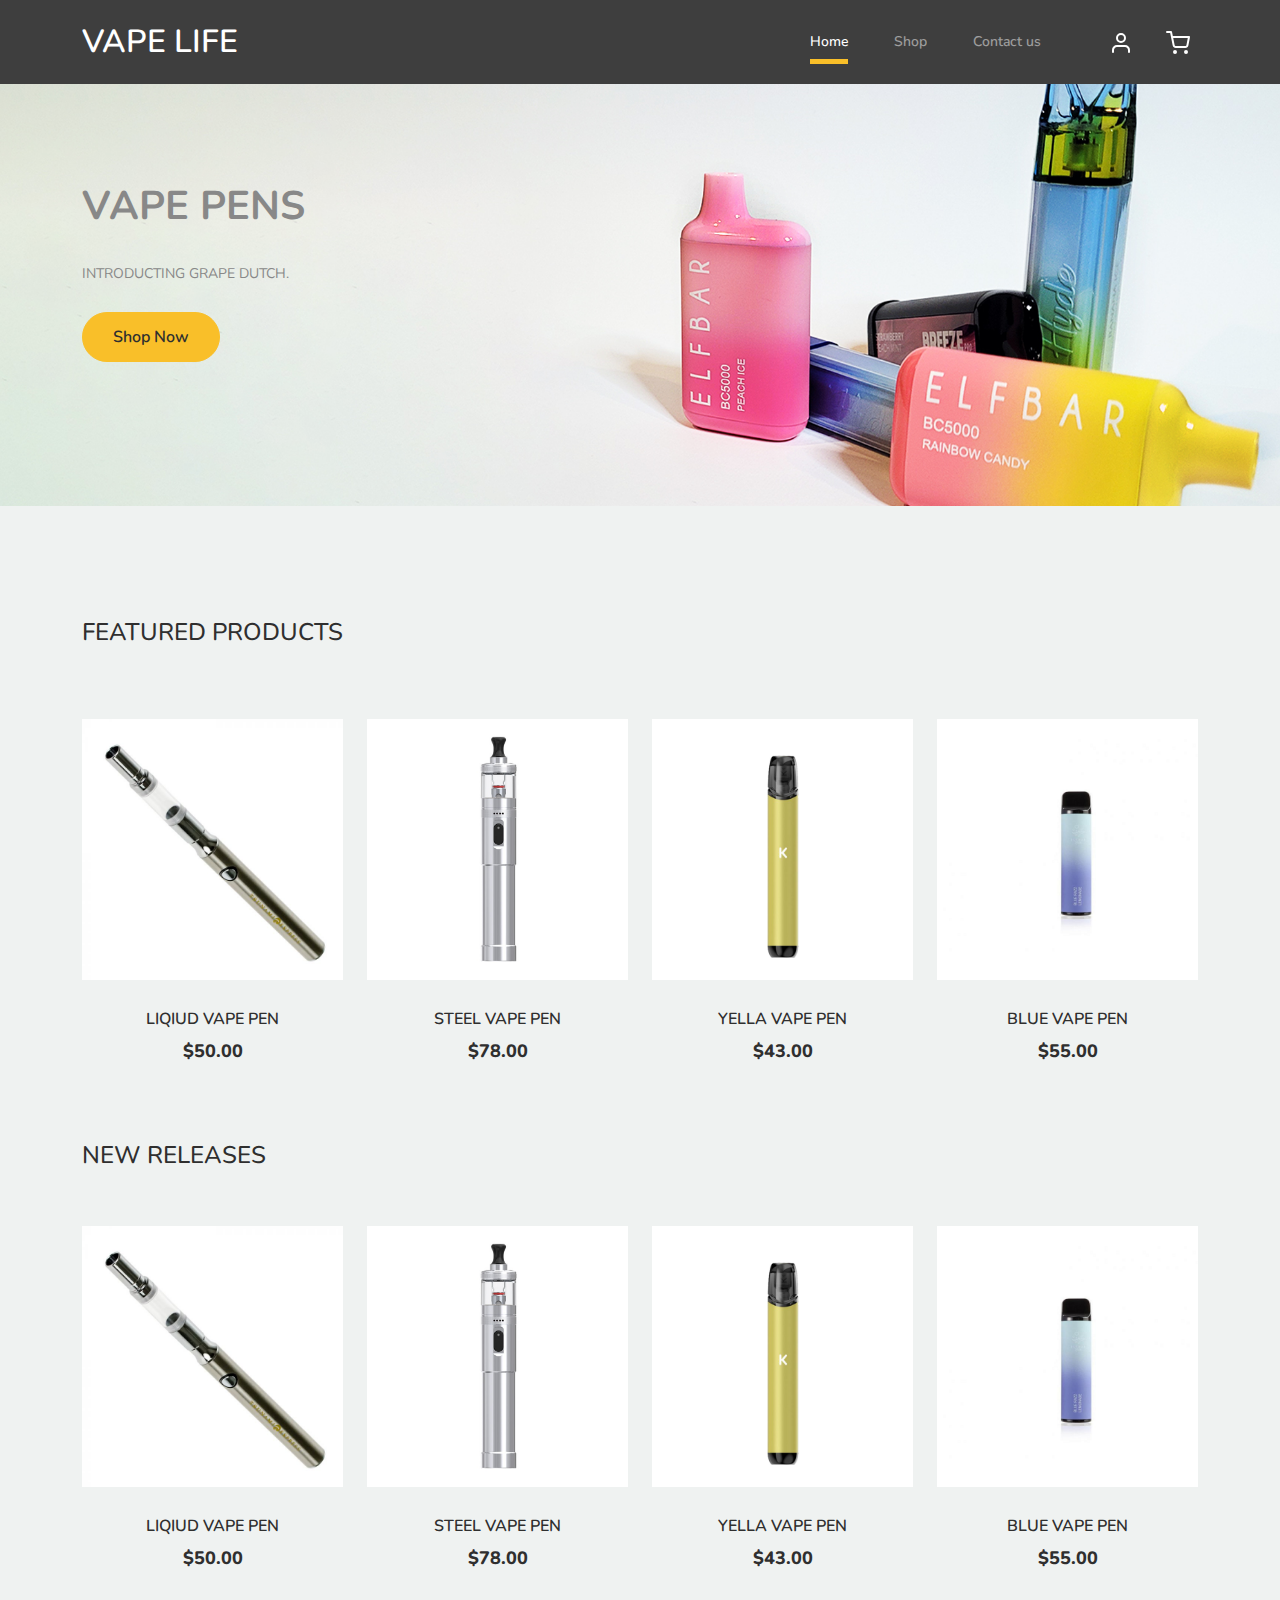
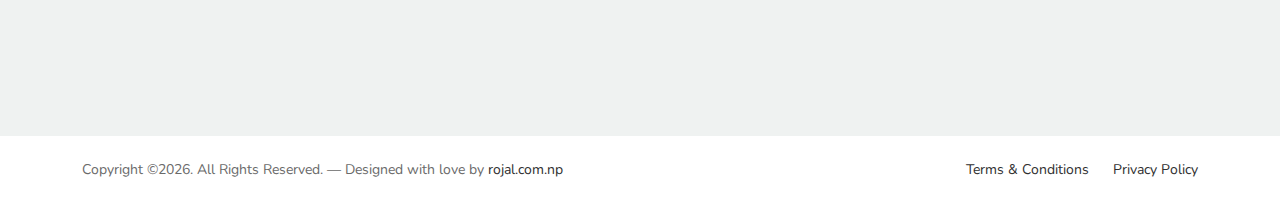
<file: E-commerces/e-commerce/index.html>
<!doctype html>
<html lang="en">
<head>
  <meta charset="utf-8">
  <meta name="viewport" content="width=device-width, initial-scale=1, shrink-to-fit=no">
  <meta name="author" content="Untree.co">
  <link rel="shortcut icon" href="favicon.png">

  <meta name="description" content="" />
  <meta name="keywords" content="bootstrap, bootstrap4" />

		<!-- Bootstrap CSS -->
		<link href="css/bootstrap.min.css" rel="stylesheet">
		<link href="https://cdnjs.cloudflare.com/ajax/libs/font-awesome/6.0.0-beta3/css/all.min.css" rel="stylesheet">
		<link href="css/tiny-slider.css" rel="stylesheet">
		<link href="css/style.css" rel="stylesheet">
		<title>VAPE LIFE</title>
	</head>

	<body>

		<!-- Start Header/Navigation -->
		<nav class="custom-navbar navbar navbar navbar-expand-md navbar-dark bg-dark" arial-label="Furni navigation bar">

			<div class="container">
				<a class="navbar-brand" href="index.html">VAPE LIFE</a>

				<button class="navbar-toggler" type="button" data-bs-toggle="collapse" data-bs-target="#navbarsFurni" aria-controls="navbarsFurni" aria-expanded="false" aria-label="Toggle navigation">
					<span class="navbar-toggler-icon"></span>
				</button>

				<div class="collapse navbar-collapse" id="navbarsFurni">
					<ul class="custom-navbar-nav navbar-nav ms-auto mb-2 mb-md-0">
						<li class="nav-item active">
							<a class="nav-link" href="index.html">Home</a>
						</li>
						<li><a class="nav-link" href="shop.html">Shop</a></li>
						<li><a class="nav-link" href="contact.html">Contact us</a></li>
					</ul>

					<ul class="custom-navbar-cta navbar-nav mb-2 mb-md-0 ms-5">
						<li><a class="nav-link" href="login.html"><img src="images/user.svg"></a></li>
						<li><a class="nav-link" href="cart.html"><img src="images/cart.svg"></a></li>
					</ul>
				</div>
			</div>
				
		</nav>
		<!-- End Header/Navigation -->

		<!-- Start Hero Section -->
			<div class="hero">
				<div class="container">
					<div class="row justify-content-between">
						<div class="col-lg-5">
							<div class="intro-excerpt">
								<h1>VAPE PENS</h1>
								<p class="mb-4">INTRODUCTING GRAPE DUTCH.</p>
								<p><a href="" class="btn btn-secondary me-2">Shop Now</a></p>
							</div>
						</div>
					</div>
				</div>
			</div>
		<!-- End Hero Section -->

		<!-- Start Product Section -->
		<div class="product-section">
			<div class="container">
				<div class="row mb-4">

					<!-- Start Column 1 -->
					<div class="col-md-12 mb-5">
						<h4 class="mb-4 section-title">FEATURED PRODUCTS</h4>

					</div> 
					<!-- End Column 1 -->

					<!-- Start Column 2 -->
					<div class="col-12 col-md-4 col-lg-3 mb-5 mb-md-0">
						<a class="product-item" href="cart.html">
							<img src="images/product-1.png" class="img-fluid product-thumbnail">
							<h3 class="product-title">LIQIUD VAPE PEN</h3>
							<strong class="product-price">$50.00</strong>

							<span class="icon-cross">
								<img src="images/cross.svg" class="img-fluid">
							</span>
						</a>
					</div>
					<!-- End Column 2 -->

					<!-- Start Column 3 -->
					<div class="col-12 col-md-4 col-lg-3 mb-5 mb-md-0">
						<a class="product-item" href="cart.html">
							<img src="images/product-2.png" class="img-fluid product-thumbnail">
							<h3 class="product-title">STEEL VAPE PEN</h3>
							<strong class="product-price">$78.00</strong>

							<span class="icon-cross">
								<img src="images/cross.svg" class="img-fluid">
							</span>
						</a>
					</div>
					<!-- End Column 3 -->

					<!-- Start Column 4 -->
					<div class="col-12 col-md-4 col-lg-3 mb-5 mb-md-0">
						<a class="product-item" href="cart.html">
							<img src="images/product-3.png" class="img-fluid product-thumbnail">
							<h3 class="product-title">YELLA VAPE PEN</h3>
							<strong class="product-price">$43.00</strong>

							<span class="icon-cross">
								<img src="images/cross.svg" class="img-fluid">
							</span>
						</a>
					</div>
					<!-- End Column 4 -->

					<!-- Start Column 5 -->
					<div class="col-12 col-md-4 col-lg-3 mb-5 mb-md-0">
						<a class="product-item" href="cart.html">
							<img src="images/product-4.png" class="img-fluid product-thumbnail">
							<h3 class="product-title">BLUE VAPE PEN</h3>
							<strong class="product-price">$55.00</strong>

							<span class="icon-cross">
								<img src="images/cross.svg" class="img-fluid">
							</span>
						</a>
					</div>
					<!-- End Column 5 -->

				</div>

				<div class="row">

					<!-- Start Column 1 -->
					<div class="col-md-12 mb-5">
						<h4 class="section-title">NEW RELEASES</h4>

					</div>
					<!-- End Column 1 -->

					<!-- Start Column 2 -->
					<div class="col-12 col-md-4 col-lg-3 mb-5 mb-md-0">
						<a class="product-item" href="cart.html">
							<img src="images/product-1.png" class="img-fluid product-thumbnail">
							<h3 class="product-title">LIQIUD VAPE PEN</h3>
							<strong class="product-price">$50.00</strong>

							<span class="icon-cross">
								<img src="images/cross.svg" class="img-fluid">
							</span>
						</a>
					</div>
					<!-- End Column 2 -->

					<!-- Start Column 3 -->
					<div class="col-12 col-md-4 col-lg-3 mb-5 mb-md-0">
						<a class="product-item" href="cart.html">
							<img src="images/product-2.png" class="img-fluid product-thumbnail">
							<h3 class="product-title">STEEL VAPE PEN</h3>
							<strong class="product-price">$78.00</strong>

							<span class="icon-cross">
								<img src="images/cross.svg" class="img-fluid">
							</span>
						</a>
					</div>
					<!-- End Column 3 -->

					<!-- Start Column 4 -->
					<div class="col-12 col-md-4 col-lg-3 mb-5 mb-md-0">
						<a class="product-item" href="cart.html">
							<img src="images/product-3.png" class="img-fluid product-thumbnail">
							<h3 class="product-title">YELLA VAPE PEN</h3>
							<strong class="product-price">$43.00</strong>

							<span class="icon-cross">
								<img src="images/cross.svg" class="img-fluid">
							</span>
						</a>
					</div>
					<!-- End Column 4 -->

					<!-- Start Column 5 -->
					<div class="col-12 col-md-4 col-lg-3 mb-5 mb-md-0">
						<a class="product-item" href="cart.html">
							<img src="images/product-4.png" class="img-fluid product-thumbnail">
							<h3 class="product-title">BLUE VAPE PEN</h3>
							<strong class="product-price">$55.00</strong>

							<span class="icon-cross">
								<img src="images/cross.svg" class="img-fluid">
							</span>
						</a>
					</div>
					<!-- End Column 5 -->

				</div>
			</div>
		</div>
		<!-- End Product Section -->



		<!-- Start Footer Section -->
		<footer class="footer-section">
			<div class="container relative">



					<div class="row">
						<div class="col-lg-6">
							<p class="mb-2 text-center text-lg-start">Copyright &copy;<script>document.write(new Date().getFullYear());</script>. All Rights Reserved. &mdash; Designed with love by <a href="#">rojal.com.np</a>
            </p>
						</div>

						<div class="col-lg-6 text-center text-lg-end">
							<ul class="list-unstyled d-inline-flex ms-auto">
								<li class="me-4"><a href="#">Terms &amp; Conditions</a></li>
								<li><a href="#">Privacy Policy</a></li>
							</ul>
						</div>

					</div>


			</div>
		</footer>
		<!-- End Footer Section -->


		<script src="js/bootstrap.bundle.min.js"></script>
		<script src="js/tiny-slider.js"></script>
		<script src="js/custom.js"></script>
	</body>

</html>
</file>
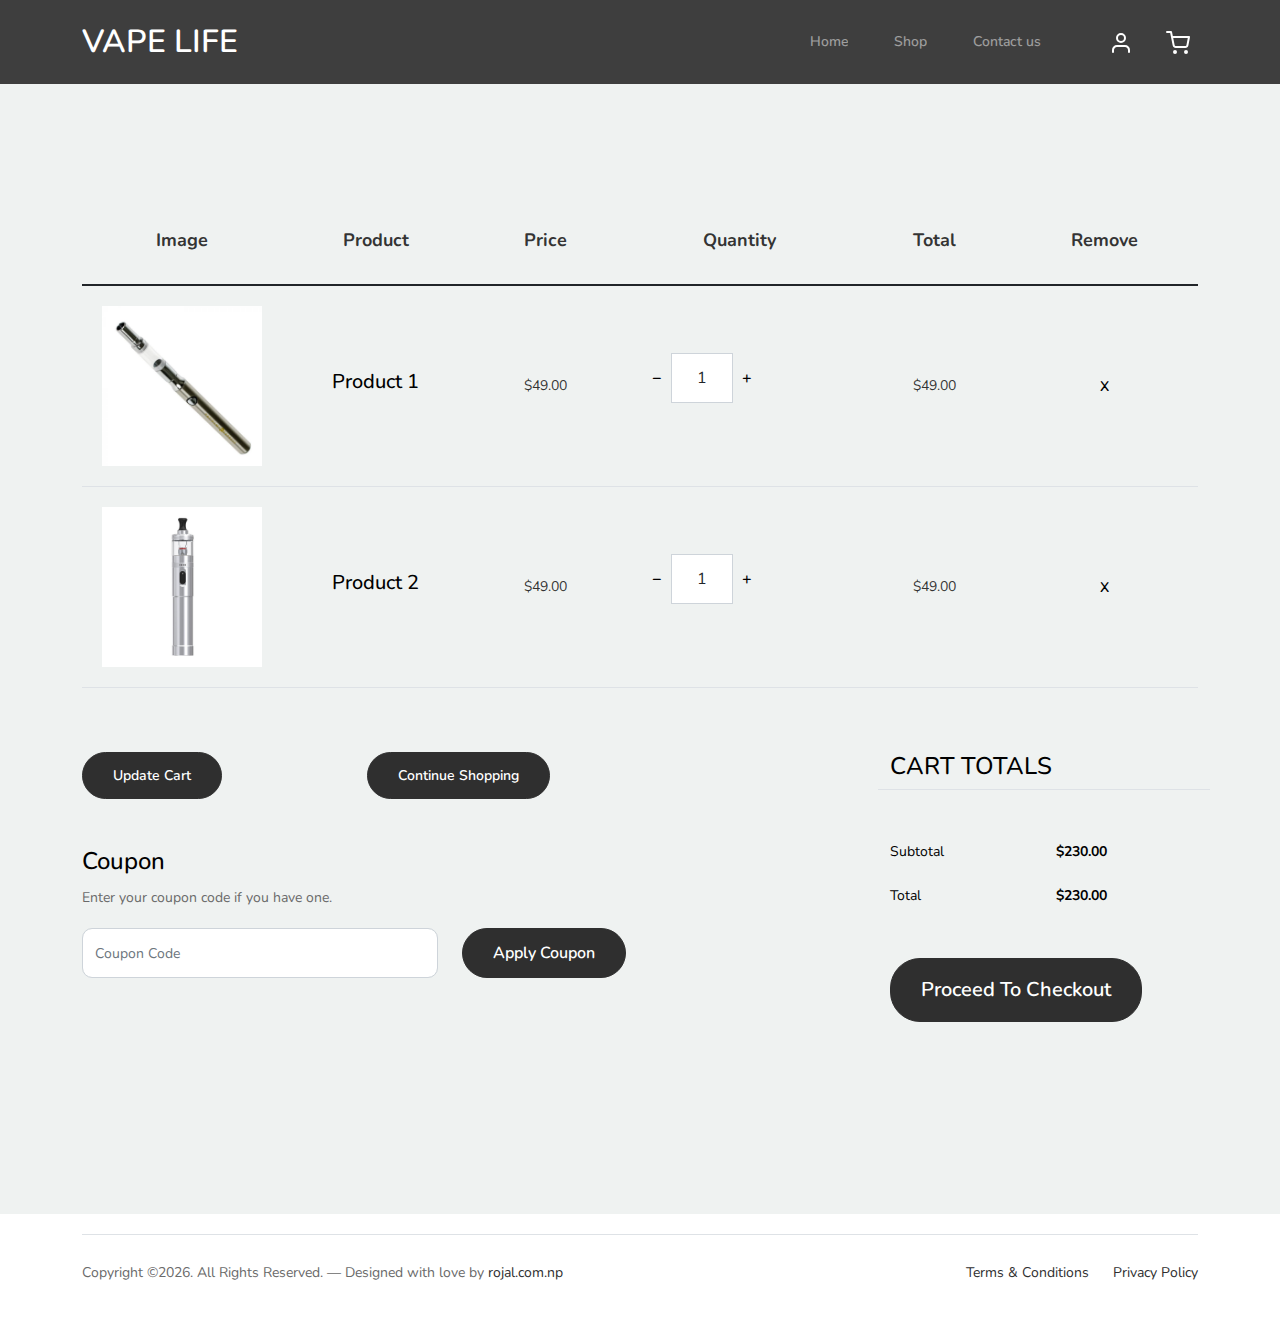
<file: E-commerces/e-commerce/cart.html>
<!doctype html>
<html lang="en">
<head>
  <meta charset="utf-8">
  <meta name="viewport" content="width=device-width, initial-scale=1, shrink-to-fit=no">
  <meta name="author" content="Untree.co">
  <link rel="shortcut icon" href="favicon.png">

  <meta name="description" content="" />
  <meta name="keywords" content="bootstrap, bootstrap4" />

		<!-- Bootstrap CSS -->
		<link href="css/bootstrap.min.css" rel="stylesheet">
		<link href="https://cdnjs.cloudflare.com/ajax/libs/font-awesome/6.0.0-beta3/css/all.min.css" rel="stylesheet">
		<link href="css/tiny-slider.css" rel="stylesheet">
		<link href="css/style.css" rel="stylesheet">
		<title>Cart</title>
	</head>

	<body>

		<!-- Start Header/Navigation -->
		<nav class="custom-navbar navbar navbar navbar-expand-md navbar-dark bg-dark" arial-label="Furni navigation bar">

			<div class="container">
				<a class="navbar-brand" href="index.html">VAPE LIFE</a>

				<button class="navbar-toggler" type="button" data-bs-toggle="collapse" data-bs-target="#navbarsFurni" aria-controls="navbarsFurni" aria-expanded="false" aria-label="Toggle navigation">
					<span class="navbar-toggler-icon"></span>
				</button>

				<div class="collapse navbar-collapse" id="navbarsFurni">
					<ul class="custom-navbar-nav navbar-nav ms-auto mb-2 mb-md-0">
						<li class="nav-item ">
							<a class="nav-link" href="index.html">Home</a>
						</li>
						<li><a class="nav-link" href="shop.html">Shop</a></li>
						<li><a class="nav-link" href="contact.html">Contact us</a></li>
					</ul>

					<ul class="custom-navbar-cta navbar-nav mb-2 mb-md-0 ms-5">
						<li><a class="nav-link" href="#"><img src="images/user.svg"></a></li>
						<li><a class="nav-link" href="cart.html"><img src="images/cart.svg"></a></li>
					</ul>
				</div>
			</div>
				
		</nav>
		<!-- End Header/Navigation -->


		

		<div class="untree_co-section before-footer-section">
            <div class="container">
              <div class="row mb-5">
                <form class="col-md-12" method="post">
                  <div class="site-blocks-table">
                    <table class="table">
                      <thead>
                        <tr>
                          <th class="product-thumbnail">Image</th>
                          <th class="product-name">Product</th>
                          <th class="product-price">Price</th>
                          <th class="product-quantity">Quantity</th>
                          <th class="product-total">Total</th>
                          <th class="product-remove">Remove</th>
                        </tr>
                      </thead>
                      <tbody>
                        <tr>
                          <td class="product-thumbnail">
                            <img src="images/product-1.png" alt="Image" class="img-fluid">
                          </td>
                          <td class="product-name">
                            <h2 class="h5 text-black">Product 1</h2>
                          </td>
                          <td>$49.00</td>
                          <td>
                            <div class="input-group mb-3 d-flex align-items-center quantity-container" style="max-width: 120px;">
                              <div class="input-group-prepend">
                                <button class="btn btn-outline-black decrease" type="button">&minus;</button>
                              </div>
                              <input type="text" class="form-control text-center quantity-amount" value="1" placeholder="" aria-label="Example text with button addon" aria-describedby="button-addon1">
                              <div class="input-group-append">
                                <button class="btn btn-outline-black increase" type="button">&plus;</button>
                              </div>
                            </div>
        
                          </td>
                          <td>$49.00</td>
                          <td><a href="#" class="btn btn-black btn-sm">X</a></td>
                        </tr>
        
                        <tr>
                          <td class="product-thumbnail">
                            <img src="images/product-2.png" alt="Image" class="img-fluid">
                          </td>
                          <td class="product-name">
                            <h2 class="h5 text-black">Product 2</h2>
                          </td>
                          <td>$49.00</td>
                          <td>
                            <div class="input-group mb-3 d-flex align-items-center quantity-container" style="max-width: 120px;">
                              <div class="input-group-prepend">
                                <button class="btn btn-outline-black decrease" type="button">&minus;</button>
                              </div>
                              <input type="text" class="form-control text-center quantity-amount" value="1" placeholder="" aria-label="Example text with button addon" aria-describedby="button-addon1">
                              <div class="input-group-append">
                                <button class="btn btn-outline-black increase" type="button">&plus;</button>
                              </div>
                            </div>
        
                          </td>
                          <td>$49.00</td>
                          <td><a href="#" class="btn btn-black btn-sm">X</a></td>
                        </tr>
                      </tbody>
                    </table>
                  </div>
                </form>
              </div>
        
              <div class="row">
                <div class="col-md-6">
                  <div class="row mb-5">
                    <div class="col-md-6 mb-3 mb-md-0">
                      <button class="btn btn-black btn-sm btn-block">Update Cart</button>
                    </div>
                    <div class="col-md-6">
                      <button class="btn btn-outline-black btn-sm btn-block">Continue Shopping</button>
                    </div>
                  </div>
                  <div class="row">
                    <div class="col-md-12">
                      <label class="text-black h4" for="coupon">Coupon</label>
                      <p>Enter your coupon code if you have one.</p>
                    </div>
                    <div class="col-md-8 mb-3 mb-md-0">
                      <input type="text" class="form-control py-3" id="coupon" placeholder="Coupon Code">
                    </div>
                    <div class="col-md-4">
                      <button class="btn btn-black">Apply Coupon</button>
                    </div>
                  </div>
                </div>
                <div class="col-md-6 pl-5">
                  <div class="row justify-content-end">
                    <div class="col-md-7">
                      <div class="row">
                        <div class="col-md-12 text-right border-bottom mb-5">
                          <h3 class="text-black h4 text-uppercase">Cart Totals</h3>
                        </div>
                      </div>
                      <div class="row mb-3">
                        <div class="col-md-6">
                          <span class="text-black">Subtotal</span>
                        </div>
                        <div class="col-md-6 text-right">
                          <strong class="text-black">$230.00</strong>
                        </div>
                      </div>
                      <div class="row mb-5">
                        <div class="col-md-6">
                          <span class="text-black">Total</span>
                        </div>
                        <div class="col-md-6 text-right">
                          <strong class="text-black">$230.00</strong>
                        </div>
                      </div>
        
                      <div class="row">
                        <div class="col-md-12">
                          <button class="btn btn-black btn-lg py-3 btn-block" onclick="window.location='checkout.html'">Proceed To Checkout</button>
                        </div>
                      </div>
                    </div>
                  </div>
                </div>
              </div>
            </div>
          </div>
		

		<!-- Start Footer Section -->
		<footer class="footer-section">
			<div class="container relative">





				<div class="border-top copyright">
					<div class="row pt-4">
						<div class="col-lg-6">
							<p class="mb-2 text-center text-lg-start">Copyright &copy;<script>document.write(new Date().getFullYear());</script>. All Rights Reserved. &mdash; Designed with love by <a href="#">rojal.com.np</a>
							</p>
						</div>

						<div class="col-lg-6 text-center text-lg-end">
							<ul class="list-unstyled d-inline-flex ms-auto">
								<li class="me-4"><a href="#">Terms &amp; Conditions</a></li>
								<li><a href="#">Privacy Policy</a></li>
							</ul>
						</div>

					</div>
				</div>

			</div>
		</footer>
		<!-- End Footer Section -->	


		<script src="js/bootstrap.bundle.min.js"></script>
		<script src="js/tiny-slider.js"></script>
		<script src="js/custom.js"></script>
	</body>

</html>
</file>
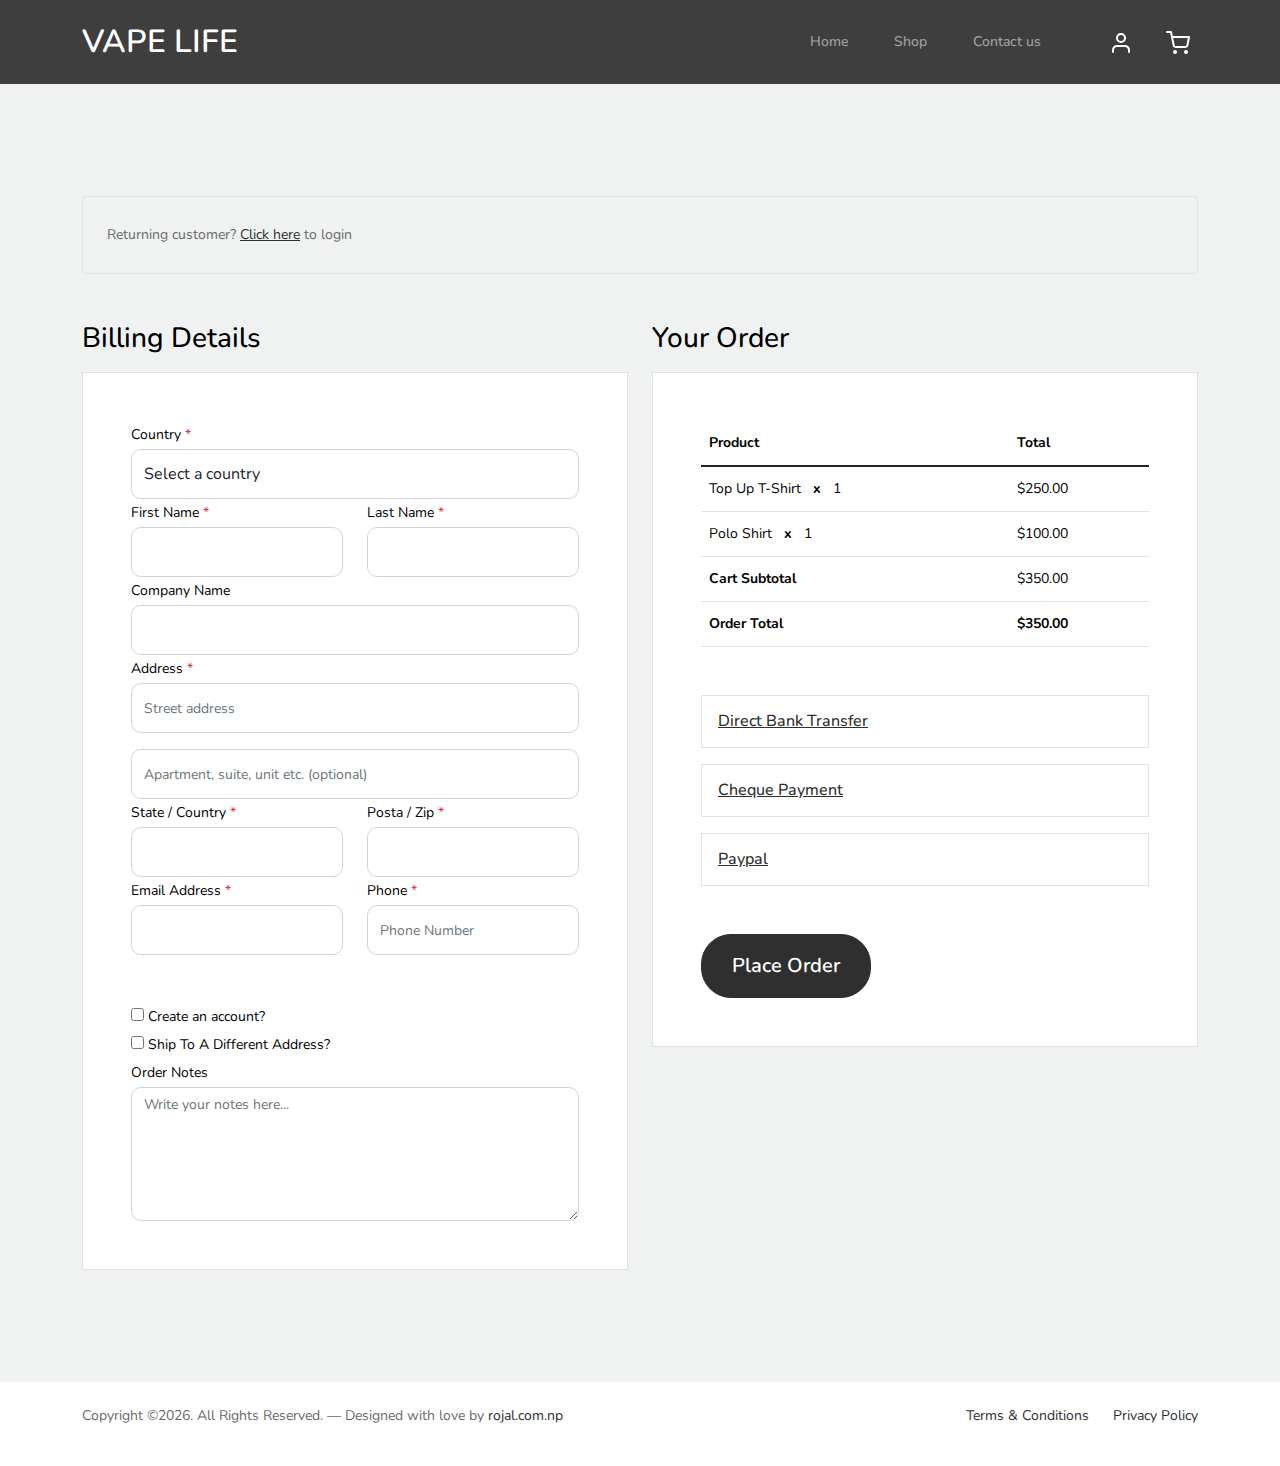
<file: E-commerces/e-commerce/checkout.html>
<!doctype html>
<html lang="en">
<head>
  <meta charset="utf-8">
  <meta name="viewport" content="width=device-width, initial-scale=1, shrink-to-fit=no">
  <meta name="author" content="Untree.co">
  <link rel="shortcut icon" href="favicon.png">

  <meta name="description" content="" />
  <meta name="keywords" content="bootstrap, bootstrap4" />

		<!-- Bootstrap CSS -->
		<link href="css/bootstrap.min.css" rel="stylesheet">
		<link href="https://cdnjs.cloudflare.com/ajax/libs/font-awesome/6.0.0-beta3/css/all.min.css" rel="stylesheet">
		<link href="css/tiny-slider.css" rel="stylesheet">
		<link href="css/style.css" rel="stylesheet">
		<title>Checkout </title>
	</head>

	<body>

		<!-- Start Header/Navigation -->
		<nav class="custom-navbar navbar navbar navbar-expand-md navbar-dark bg-dark" arial-label="Furni navigation bar">

			<div class="container">
				<a class="navbar-brand" href="index.html">VAPE LIFE</a>

				<button class="navbar-toggler" type="button" data-bs-toggle="collapse" data-bs-target="#navbarsFurni" aria-controls="navbarsFurni" aria-expanded="false" aria-label="Toggle navigation">
					<span class="navbar-toggler-icon"></span>
				</button>

				<div class="collapse navbar-collapse" id="navbarsFurni">
					<ul class="custom-navbar-nav navbar-nav ms-auto mb-2 mb-md-0">
						<li class="nav-item ">
							<a class="nav-link" href="index.html">Home</a>
						</li>
						<li><a class="nav-link" href="shop.html">Shop</a></li>
						<li><a class="nav-link" href="contact.html">Contact us</a></li>
					</ul>

					<ul class="custom-navbar-cta navbar-nav mb-2 mb-md-0 ms-5">
						<li><a class="nav-link" href="#"><img src="images/user.svg"></a></li>
						<li><a class="nav-link" href="cart.html"><img src="images/cart.svg"></a></li>
					</ul>
				</div>
			</div>
				
		</nav>
		<!-- End Header/Navigation -->



		<div class="untree_co-section">
		    <div class="container">
		      <div class="row mb-5">
		        <div class="col-md-12">
		          <div class="border p-4 rounded" role="alert">
		            Returning customer? <a href="#">Click here</a> to login
		          </div>
		        </div>
		      </div>
		      <div class="row">
		        <div class="col-md-6 mb-5 mb-md-0">
		          <h2 class="h3 mb-3 text-black">Billing Details</h2>
		          <div class="p-3 p-lg-5 border bg-white">
		            <div class="form-group">
		              <label for="c_country" class="text-black">Country <span class="text-danger">*</span></label>
		              <select id="c_country" class="form-control">
		                <option value="1">Select a country</option>    
		                <option value="2">bangladesh</option>    
		                <option value="3">Algeria</option>    
		                <option value="4">Afghanistan</option>    
		                <option value="5">Ghana</option>    
		                <option value="6">Albania</option>    
		                <option value="7">Bahrain</option>    
		                <option value="8">Colombia</option>    
		                <option value="9">Dominican Republic</option>    
		              </select>
		            </div>
		            <div class="form-group row">
		              <div class="col-md-6">
		                <label for="c_fname" class="text-black">First Name <span class="text-danger">*</span></label>
		                <input type="text" class="form-control" id="c_fname" name="c_fname">
		              </div>
		              <div class="col-md-6">
		                <label for="c_lname" class="text-black">Last Name <span class="text-danger">*</span></label>
		                <input type="text" class="form-control" id="c_lname" name="c_lname">
		              </div>
		            </div>

		            <div class="form-group row">
		              <div class="col-md-12">
		                <label for="c_companyname" class="text-black">Company Name </label>
		                <input type="text" class="form-control" id="c_companyname" name="c_companyname">
		              </div>
		            </div>

		            <div class="form-group row">
		              <div class="col-md-12">
		                <label for="c_address" class="text-black">Address <span class="text-danger">*</span></label>
		                <input type="text" class="form-control" id="c_address" name="c_address" placeholder="Street address">
		              </div>
		            </div>

		            <div class="form-group mt-3">
		              <input type="text" class="form-control" placeholder="Apartment, suite, unit etc. (optional)">
		            </div>

		            <div class="form-group row">
		              <div class="col-md-6">
		                <label for="c_state_country" class="text-black">State / Country <span class="text-danger">*</span></label>
		                <input type="text" class="form-control" id="c_state_country" name="c_state_country">
		              </div>
		              <div class="col-md-6">
		                <label for="c_postal_zip" class="text-black">Posta / Zip <span class="text-danger">*</span></label>
		                <input type="text" class="form-control" id="c_postal_zip" name="c_postal_zip">
		              </div>
		            </div>

		            <div class="form-group row mb-5">
		              <div class="col-md-6">
		                <label for="c_email_address" class="text-black">Email Address <span class="text-danger">*</span></label>
		                <input type="text" class="form-control" id="c_email_address" name="c_email_address">
		              </div>
		              <div class="col-md-6">
		                <label for="c_phone" class="text-black">Phone <span class="text-danger">*</span></label>
		                <input type="text" class="form-control" id="c_phone" name="c_phone" placeholder="Phone Number">
		              </div>
		            </div>

		            <div class="form-group">
		              <label for="c_create_account" class="text-black" data-bs-toggle="collapse" href="#create_an_account" role="button" aria-expanded="false" aria-controls="create_an_account"><input type="checkbox" value="1" id="c_create_account"> Create an account?</label>
		              <div class="collapse" id="create_an_account">
		                <div class="py-2 mb-4">
		                  <p class="mb-3">Create an account by entering the information below. If you are a returning customer please login at the top of the page.</p>
		                  <div class="form-group">
		                    <label for="c_account_password" class="text-black">Account Password</label>
		                    <input type="email" class="form-control" id="c_account_password" name="c_account_password" placeholder="">
		                  </div>
		                </div>
		              </div>
		            </div>


		            <div class="form-group">
		              <label for="c_ship_different_address" class="text-black" data-bs-toggle="collapse" href="#ship_different_address" role="button" aria-expanded="false" aria-controls="ship_different_address"><input type="checkbox" value="1" id="c_ship_different_address"> Ship To A Different Address?</label>
		              <div class="collapse" id="ship_different_address">
		                <div class="py-2">

		                  <div class="form-group">
		                    <label for="c_diff_country" class="text-black">Country <span class="text-danger">*</span></label>
		                    <select id="c_diff_country" class="form-control">
		                      <option value="1">Select a country</option>    
		                      <option value="2">bangladesh</option>    
		                      <option value="3">Algeria</option>    
		                      <option value="4">Afghanistan</option>    
		                      <option value="5">Ghana</option>    
		                      <option value="6">Albania</option>    
		                      <option value="7">Bahrain</option>    
		                      <option value="8">Colombia</option>    
		                      <option value="9">Dominican Republic</option>    
		                    </select>
		                  </div>


		                  <div class="form-group row">
		                    <div class="col-md-6">
		                      <label for="c_diff_fname" class="text-black">First Name <span class="text-danger">*</span></label>
		                      <input type="text" class="form-control" id="c_diff_fname" name="c_diff_fname">
		                    </div>
		                    <div class="col-md-6">
		                      <label for="c_diff_lname" class="text-black">Last Name <span class="text-danger">*</span></label>
		                      <input type="text" class="form-control" id="c_diff_lname" name="c_diff_lname">
		                    </div>
		                  </div>

		                  <div class="form-group row">
		                    <div class="col-md-12">
		                      <label for="c_diff_companyname" class="text-black">Company Name </label>
		                      <input type="text" class="form-control" id="c_diff_companyname" name="c_diff_companyname">
		                    </div>
		                  </div>

		                  <div class="form-group row  mb-3">
		                    <div class="col-md-12">
		                      <label for="c_diff_address" class="text-black">Address <span class="text-danger">*</span></label>
		                      <input type="text" class="form-control" id="c_diff_address" name="c_diff_address" placeholder="Street address">
		                    </div>
		                  </div>

		                  <div class="form-group">
		                    <input type="text" class="form-control" placeholder="Apartment, suite, unit etc. (optional)">
		                  </div>

		                  <div class="form-group row">
		                    <div class="col-md-6">
		                      <label for="c_diff_state_country" class="text-black">State / Country <span class="text-danger">*</span></label>
		                      <input type="text" class="form-control" id="c_diff_state_country" name="c_diff_state_country">
		                    </div>
		                    <div class="col-md-6">
		                      <label for="c_diff_postal_zip" class="text-black">Posta / Zip <span class="text-danger">*</span></label>
		                      <input type="text" class="form-control" id="c_diff_postal_zip" name="c_diff_postal_zip">
		                    </div>
		                  </div>

		                  <div class="form-group row mb-5">
		                    <div class="col-md-6">
		                      <label for="c_diff_email_address" class="text-black">Email Address <span class="text-danger">*</span></label>
		                      <input type="text" class="form-control" id="c_diff_email_address" name="c_diff_email_address">
		                    </div>
		                    <div class="col-md-6">
		                      <label for="c_diff_phone" class="text-black">Phone <span class="text-danger">*</span></label>
		                      <input type="text" class="form-control" id="c_diff_phone" name="c_diff_phone" placeholder="Phone Number">
		                    </div>
		                  </div>

		                </div>

		              </div>
		            </div>

		            <div class="form-group">
		              <label for="c_order_notes" class="text-black">Order Notes</label>
		              <textarea name="c_order_notes" id="c_order_notes" cols="30" rows="5" class="form-control" placeholder="Write your notes here..."></textarea>
		            </div>

		          </div>
		        </div>
		        <div class="col-md-6">


		          <div class="row mb-5">
		            <div class="col-md-12">
		              <h2 class="h3 mb-3 text-black">Your Order</h2>
		              <div class="p-3 p-lg-5 border bg-white">
		                <table class="table site-block-order-table mb-5">
		                  <thead>
		                    <th>Product</th>
		                    <th>Total</th>
		                  </thead>
		                  <tbody>
		                    <tr>
		                      <td>Top Up T-Shirt <strong class="mx-2">x</strong> 1</td>
		                      <td>$250.00</td>
		                    </tr>
		                    <tr>
		                      <td>Polo Shirt <strong class="mx-2">x</strong>   1</td>
		                      <td>$100.00</td>
		                    </tr>
		                    <tr>
		                      <td class="text-black font-weight-bold"><strong>Cart Subtotal</strong></td>
		                      <td class="text-black">$350.00</td>
		                    </tr>
		                    <tr>
		                      <td class="text-black font-weight-bold"><strong>Order Total</strong></td>
		                      <td class="text-black font-weight-bold"><strong>$350.00</strong></td>
		                    </tr>
		                  </tbody>
		                </table>

		                <div class="border p-3 mb-3">
		                  <h3 class="h6 mb-0"><a class="d-block" data-bs-toggle="collapse" href="#collapsebank" role="button" aria-expanded="false" aria-controls="collapsebank">Direct Bank Transfer</a></h3>

		                  <div class="collapse" id="collapsebank">
		                    <div class="py-2">
		                      <p class="mb-0">Make your payment directly into our bank account. Please use your Order ID as the payment reference. Your order won’t be shipped until the funds have cleared in our account.</p>
		                    </div>
		                  </div>
		                </div>

		                <div class="border p-3 mb-3">
		                  <h3 class="h6 mb-0"><a class="d-block" data-bs-toggle="collapse" href="#collapsecheque" role="button" aria-expanded="false" aria-controls="collapsecheque">Cheque Payment</a></h3>

		                  <div class="collapse" id="collapsecheque">
		                    <div class="py-2">
		                      <p class="mb-0">Make your payment directly into our bank account. Please use your Order ID as the payment reference. Your order won’t be shipped until the funds have cleared in our account.</p>
		                    </div>
		                  </div>
		                </div>

		                <div class="border p-3 mb-5">
		                  <h3 class="h6 mb-0"><a class="d-block" data-bs-toggle="collapse" href="#collapsepaypal" role="button" aria-expanded="false" aria-controls="collapsepaypal">Paypal</a></h3>

		                  <div class="collapse" id="collapsepaypal">
		                    <div class="py-2">
		                      <p class="mb-0">Make your payment directly into our bank account. Please use your Order ID as the payment reference. Your order won’t be shipped until the funds have cleared in our account.</p>
		                    </div>
		                  </div>
		                </div>

		                <div class="form-group">
		                  <button class="btn btn-black btn-lg py-3 btn-block" onclick="window.location='thankyou.html'">Place Order</button>
		                </div>

		              </div>
		            </div>
		          </div>

		        </div>
		      </div>
		      <!-- </form> -->
		    </div>
		  </div>

		<!-- Start Footer Section -->
		<footer class="footer-section">
			<div class="container relative">





					<div class="row ">
						<div class="col-lg-6">
							<p class="mb-2 text-center text-lg-start">Copyright &copy;<script>document.write(new Date().getFullYear());</script>. All Rights Reserved. &mdash; Designed with love by <a href="#">rojal.com.np</a>
							</p>
						</div>

						<div class="col-lg-6 text-center text-lg-end">
							<ul class="list-unstyled d-inline-flex ms-auto">
								<li class="me-4"><a href="#">Terms &amp; Conditions</a></li>
								<li><a href="#">Privacy Policy</a></li>
							</ul>
						</div>

					</div>

			</div>
		</footer>
		<!-- End Footer Section -->	


		<script src="js/bootstrap.bundle.min.js"></script>
		<script src="js/tiny-slider.js"></script>
		<script src="js/custom.js"></script>
	</body>

</html>
</file>
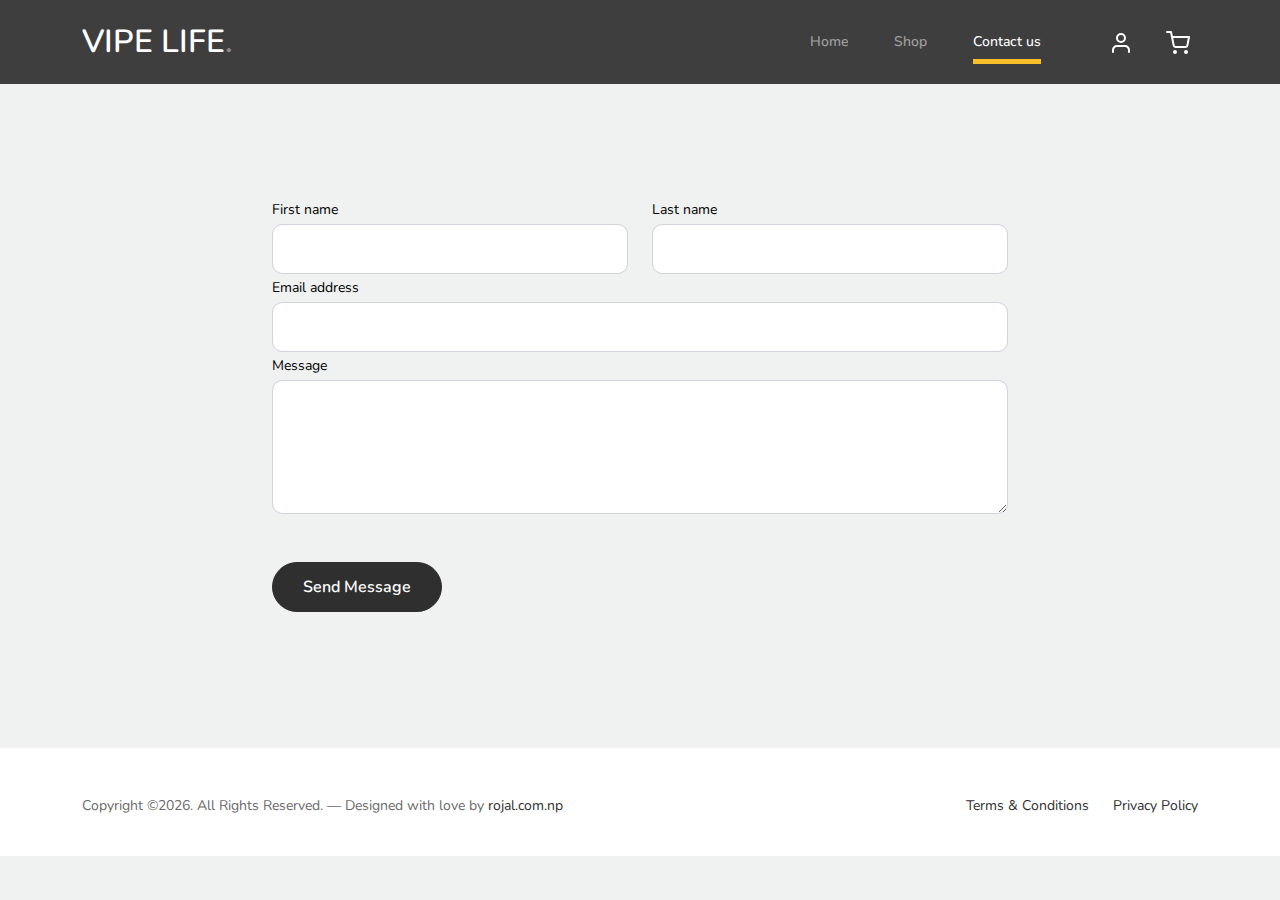
<file: E-commerces/e-commerce/contact.html>
<!doctype html>
<html lang="en">
<head>
  <meta charset="utf-8">
  <meta name="viewport" content="width=device-width, initial-scale=1, shrink-to-fit=no">
  <meta name="author" content="Untree.co">
  <link rel="shortcut icon" href="favicon.png">

  <meta name="description" content="" />
  <meta name="keywords" content="bootstrap, bootstrap4" />

		<!-- Bootstrap CSS -->
		<link href="css/bootstrap.min.css" rel="stylesheet">
		<link href="https://cdnjs.cloudflare.com/ajax/libs/font-awesome/6.0.0-beta3/css/all.min.css" rel="stylesheet">
		<link href="css/tiny-slider.css" rel="stylesheet">
		<link href="css/style.css" rel="stylesheet">
		<title>Contact </title>
	</head>

	<body>

		<!-- Start Header/Navigation -->
		<nav class="custom-navbar navbar navbar navbar-expand-md navbar-dark bg-dark" arial-label="Furni navigation bar">

			<div class="container">
				<a class="navbar-brand" href="index.html">VIPE LIFE<span>.</span></a>

				<button class="navbar-toggler" type="button" data-bs-toggle="collapse" data-bs-target="#navbarsFurni" aria-controls="navbarsFurni" aria-expanded="false" aria-label="Toggle navigation">
					<span class="navbar-toggler-icon"></span>
				</button>

				<div class="collapse navbar-collapse" id="navbarsFurni">
					<ul class="custom-navbar-nav navbar-nav ms-auto mb-2 mb-md-0">
						<li class="nav-item">
							<a class="nav-link" href="index.html">Home</a>
						</li>
						<li><a class="nav-link" href="shop.html">Shop</a></li>
						<li class="active"><a class="nav-link" href="contact.html">Contact us</a></li>
					</ul>

					<ul class="custom-navbar-cta navbar-nav mb-2 mb-md-0 ms-5">
						<li><a class="nav-link" href="#"><img src="images/user.svg"></a></li>
						<li><a class="nav-link" href="cart.html"><img src="images/cart.svg"></a></li>
					</ul>
				</div>
			</div>

		</nav>
		<!-- End Header/Navigation -->


		
		<!-- Start Contact Form -->
		<div class="untree_co-section">
      <div class="container">

        <div class="block">
          <div class="row justify-content-center">


            <div class="col-md-8 col-lg-8 pb-4">


              <form>
                <div class="row">
                  <div class="col-6">
                    <div class="form-group">
                      <label class="text-black" for="fname">First name</label>
                      <input type="text" class="form-control" id="fname" required>
                    </div>
                  </div>
                  <div class="col-6">
                    <div class="form-group">
                      <label class="text-black" for="lname">Last name</label>
                      <input type="text" class="form-control" id="lname" required>
                    </div>
                  </div>
                </div>
                <div class="form-group">
                  <label class="text-black" for="email">Email address</label>
                  <input type="email" class="form-control" id="email" required>
                </div>

                <div class="form-group mb-5">
                  <label class="text-black" for="message">Message</label>
                  <textarea name="" class="form-control" id="message" cols="30" rows="5"></textarea>
                </div>

                <button type="submit" class="btn btn-primary-hover-outline">Send Message</button>
              </form>

            </div>

          </div>

        </div>

      </div>


    </div>
  </div>

  <!-- End Contact Form -->

		

		<!-- Start Footer Section -->
		<footer class="footer-section">
			<div class="container relative">




					<div class="row pt-4">
						<div class="col-lg-6">
							<p class="mb-2 text-center text-lg-start">Copyright &copy;<script>document.write(new Date().getFullYear());</script>. All Rights Reserved. &mdash; Designed with love by <a href="#">rojal.com.np</a>
							</p>
						</div>

						<div class="col-lg-6 text-center text-lg-end">
							<ul class="list-unstyled d-inline-flex ms-auto">
								<li class="me-4"><a href="#">Terms &amp; Conditions</a></li>
								<li><a href="#">Privacy Policy</a></li>
							</ul>
						</div>

					</div>
				</div>

			</div>
		</footer>
		<!-- End Footer Section -->	


		<script src="js/bootstrap.bundle.min.js"></script>
		<script src="js/tiny-slider.js"></script>
		<script src="js/custom.js"></script>
	</body>

</html>
</file>
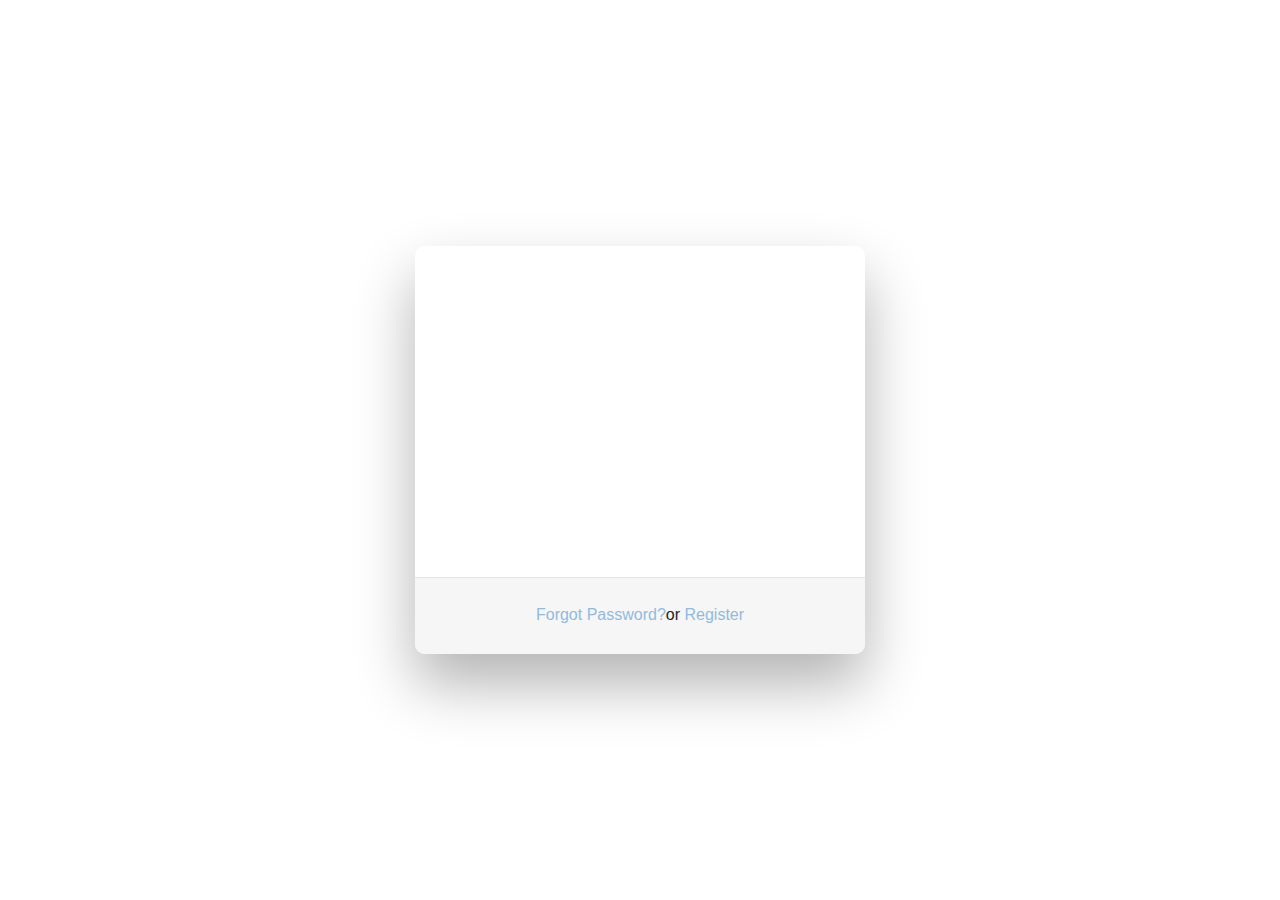
<file: E-commerces/e-commerce/login.html>
<!doctype html>
<html lang="en">
<head>
	<meta charset="utf-8">
	<meta name="viewport" content="width=device-width, initial-scale=1, shrink-to-fit=no">
	<meta name="author" content="Untree.co">
	<link rel="shortcut icon" href="favicon.png">

	<meta name="description" content="" />
	<meta name="keywords" content="bootstrap, bootstrap4" />

	<!-- Bootstrap CSS -->
	<link href="css/bootstrap.min.css" rel="stylesheet">
	<link href="https://cdnjs.cloudflare.com/ajax/libs/font-awesome/6.0.0-beta3/css/all.min.css" rel="stylesheet">
	<link href="css/login.css" rel="stylesheet">
	<title>Login</title>
</head>

<body>

<div class="wrapper fadeInDown">
	<div id="formContent">
		<!-- Tabs Titles -->

		<!-- Icon -->
		<div class="fadeIn first">
			<img src="images/user.jpg">
		</div>

		<!-- Login Form -->
		<form>
			<input type="text" id="login" class="fadeIn second" name="login" placeholder="username">
			<input type="text" id="password" class="fadeIn third" name="login" placeholder="password">
			<input type="submit" class="fadeIn fourth" value="Log In">
		</form>

		<!-- Remind Passowrd -->
		<div id="formFooter">
			<a class="underlineHover" href="#">Forgot Password?</a>or <a class="underlineHover" href="register.html">Register</a>
		</div>

	</div>
</div>

</body>
</file>
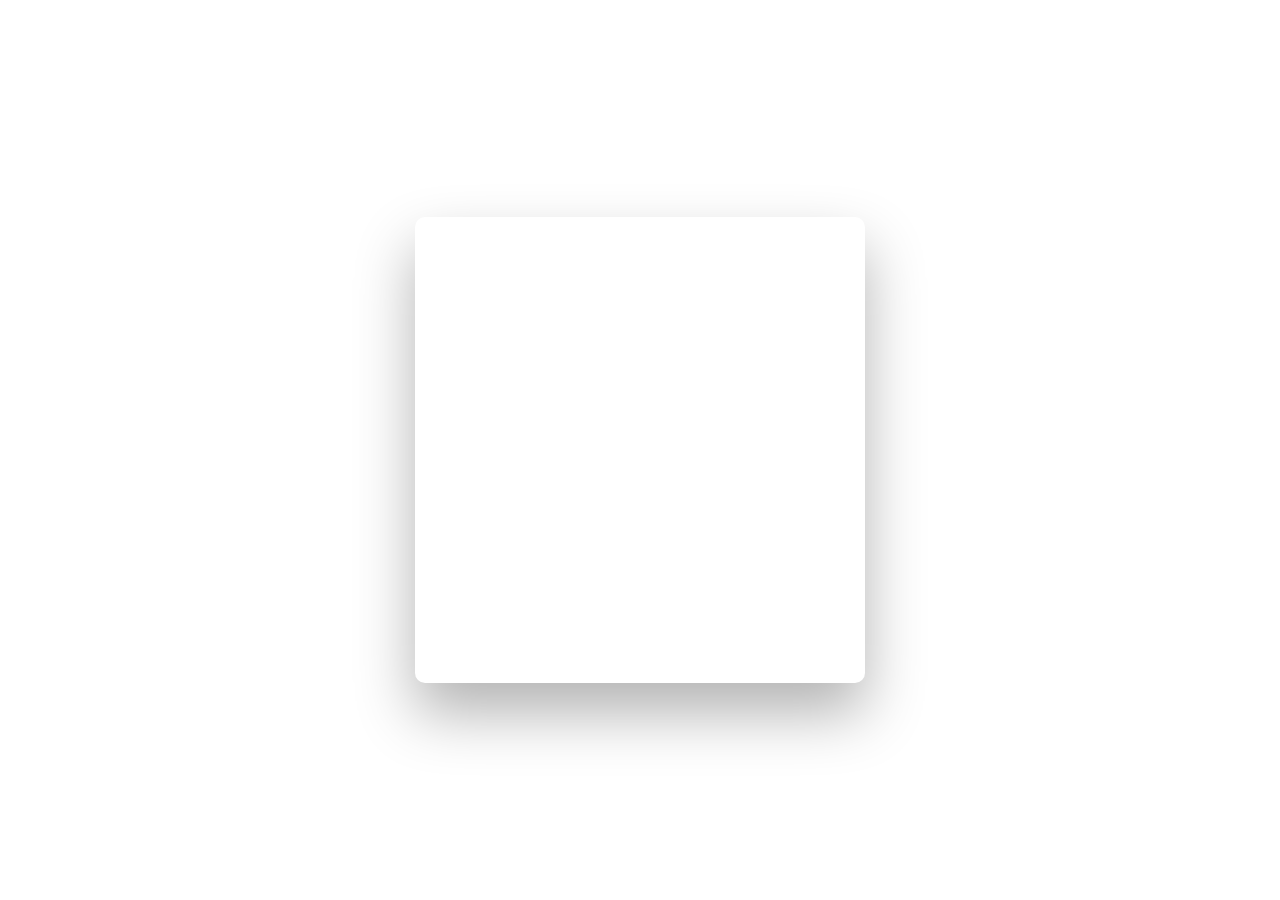
<file: E-commerces/e-commerce/register.html>
<!doctype html>
<html lang="en">
<head>
	<meta charset="utf-8">
	<meta name="viewport" content="width=device-width, initial-scale=1, shrink-to-fit=no">
	<meta name="author" content="Untree.co">
	<link rel="shortcut icon" href="favicon.png">

	<meta name="description" content="" />
	<meta name="keywords" content="bootstrap, bootstrap4" />

	<!-- Bootstrap CSS -->
	<link href="css/bootstrap.min.css" rel="stylesheet">
	<link href="https://cdnjs.cloudflare.com/ajax/libs/font-awesome/6.0.0-beta3/css/all.min.css" rel="stylesheet">
	<link href="css/login.css" rel="stylesheet">
	<title>Register</title>
</head>

<body>

<div class="wrapper fadeInDown">
	<div id="formContent">
		<!-- Tabs Titles -->

		<!-- Icon -->
		<div class="fadeIn first">
			<img src="images/user.jpg">
		</div>

		<!-- Login Form -->
		<form>
			<input type="text" id="user" class="fadeIn second" name="user" placeholder="username">
			<input type="email" id="email" class="fadeIn second" name="email" placeholder="email">
			<input type="password" id="password" class="fadeIn third" name="login" placeholder="password">
			<input type="password" id="rePassword" class="fadeIn third" name="rePassword" placeholder="confirm password">
			<input type="submit" class="fadeIn fourth" value="Register">
		</form>

	</div>
</div>

</body>
</file>
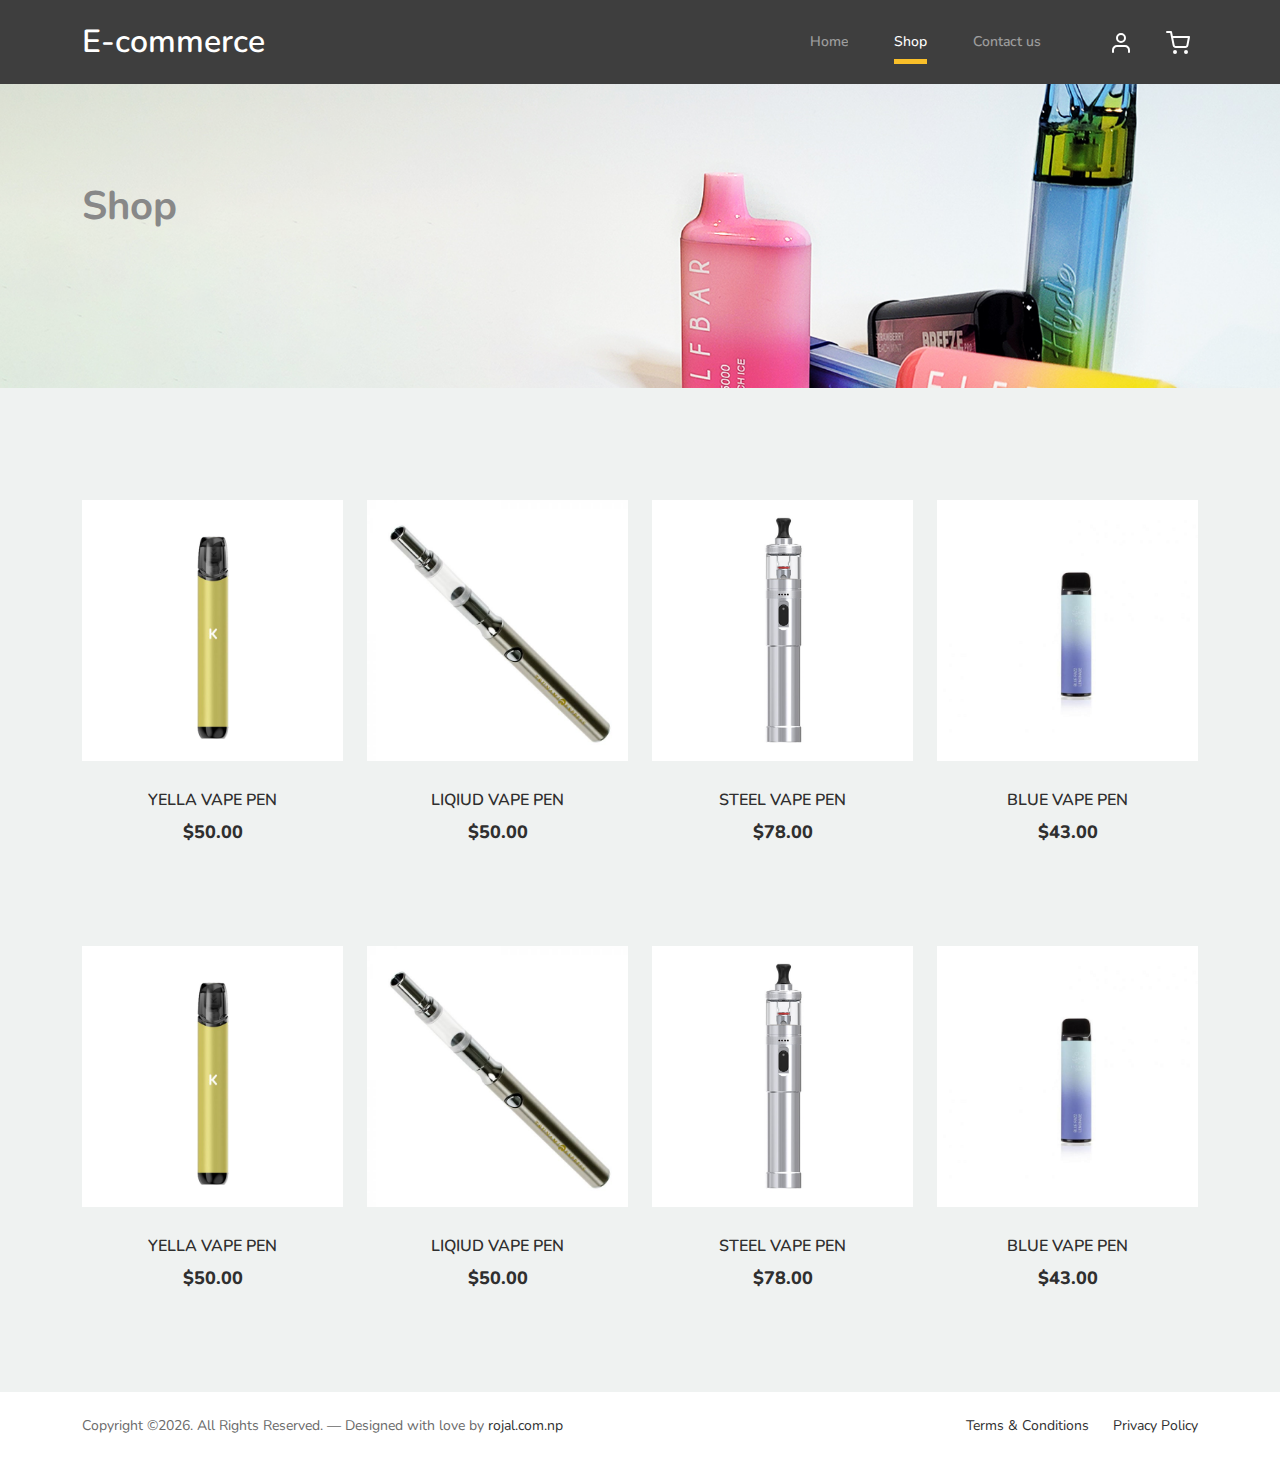
<file: E-commerces/e-commerce/shop.html>
<!doctype html>
<html lang="en">
<head>
  <meta charset="utf-8">
  <meta name="viewport" content="width=device-width, initial-scale=1, shrink-to-fit=no">
  <meta name="author" content="Untree.co">
  <link rel="shortcut icon" href="favicon.png">

  <meta name="description" content="" />
  <meta name="keywords" content="bootstrap, bootstrap4" />

		<!-- Bootstrap CSS -->
		<link href="css/bootstrap.min.css" rel="stylesheet">
		<link href="https://cdnjs.cloudflare.com/ajax/libs/font-awesome/6.0.0-beta3/css/all.min.css" rel="stylesheet">
		<link href="css/tiny-slider.css" rel="stylesheet">
		<link href="css/style.css" rel="stylesheet">
		<title>Shop </title>
	</head>

	<body>

		<!-- Start Header/Navigation -->
		<nav class="custom-navbar navbar navbar navbar-expand-md navbar-dark bg-dark" arial-label="Furni navigation bar">

			<div class="container">
				<a class="navbar-brand" href="index.html">E-commerce</a>

				<button class="navbar-toggler" type="button" data-bs-toggle="collapse" data-bs-target="#navbarsFurni" aria-controls="navbarsFurni" aria-expanded="false" aria-label="Toggle navigation">
					<span class="navbar-toggler-icon"></span>
				</button>

				<div class="collapse navbar-collapse" id="navbarsFurni">
					<ul class="custom-navbar-nav navbar-nav ms-auto mb-2 mb-md-0">
						<li class="nav-item ">
							<a class="nav-link" href="index.html">Home</a>
						</li>
						<li class="active"><a class="nav-link" href="shop.html">Shop</a></li>
						<li><a class="nav-link" href="contact.html">Contact us</a></li>
					</ul>

					<ul class="custom-navbar-cta navbar-nav mb-2 mb-md-0 ms-5">
						<li><a class="nav-link" href="#"><img src="images/user.svg"></a></li>
						<li><a class="nav-link" href="cart.html"><img src="images/cart.svg"></a></li>
					</ul>
				</div>
			</div>
				
		</nav>
		<!-- End Header/Navigation -->

		<!-- Start Hero Section -->
			<div class="hero">
				<div class="container">
					<div class="row justify-content-between">
						<div class="col-lg-5">
							<div class="intro-excerpt">
								<h1>Shop</h1>
							</div>
						</div>
						<div class="col-lg-7">
							
						</div>
					</div>
				</div>
			</div>
		<!-- End Hero Section -->



		<div class="untree_co-section product-section before-footer-section before-footer-section-nopadding">
		    <div class="container">
		      	<div class="row">

		      		<!-- Start Column 1 -->
					<div class="col-12 col-md-4 col-lg-3 mb-5">
						<a class="product-item" href="#">
							<img src="images/product-3.png" class="img-fluid product-thumbnail">
							<h3 class="product-title">YELLA VAPE PEN</h3>
							<strong class="product-price">$50.00</strong>

							<span class="icon-cross">
								<img src="images/cross.svg" class="img-fluid">
							</span>
						</a>
					</div>
					<!-- End Column 1 -->

					<!-- Start Column 2 -->
					<div class="col-12 col-md-4 col-lg-3 mb-5">
						<a class="product-item" href="#">
							<img src="images/product-1.png" class="img-fluid product-thumbnail">
							<h3 class="product-title">LIQIUD VAPE PEN</h3>
							<strong class="product-price">$50.00</strong>

							<span class="icon-cross">
								<img src="images/cross.svg" class="img-fluid">
							</span>
						</a>
					</div>
					<!-- End Column 2 -->

					<!-- Start Column 3 -->
					<div class="col-12 col-md-4 col-lg-3 mb-5">
						<a class="product-item" href="#">
							<img src="images/product-2.png" class="img-fluid product-thumbnail">
							<h3 class="product-title">STEEL VAPE PEN</h3>
							<strong class="product-price">$78.00</strong>

							<span class="icon-cross">
								<img src="images/cross.svg" class="img-fluid">
							</span>
						</a>
					</div>
					<!-- End Column 3 -->

					<!-- Start Column 4 -->
					<div class="col-12 col-md-4 col-lg-3 mb-5">
						<a class="product-item" href="#">
							<img src="images/product-4.png" class="img-fluid product-thumbnail">
							<h3 class="product-title">BLUE VAPE PEN</h3>
							<strong class="product-price">$43.00</strong>

							<span class="icon-cross">
								<img src="images/cross.svg" class="img-fluid">
							</span>
						</a>
					</div>
					<!-- End Column 4 -->


					<!-- Start Column 1 -->
					<div class="col-12 col-md-4 col-lg-3 mb-5">
						<a class="product-item" href="#">
							<img src="images/product-3.png" class="img-fluid product-thumbnail">
							<h3 class="product-title">YELLA VAPE PEN</h3>
							<strong class="product-price">$50.00</strong>

							<span class="icon-cross">
								<img src="images/cross.svg" class="img-fluid">
							</span>
						</a>
					</div>
					<!-- End Column 1 -->

					<!-- Start Column 2 -->
					<div class="col-12 col-md-4 col-lg-3 mb-5">
						<a class="product-item" href="#">
							<img src="images/product-1.png" class="img-fluid product-thumbnail">
							<h3 class="product-title">LIQIUD VAPE PEN</h3>
							<strong class="product-price">$50.00</strong>

							<span class="icon-cross">
								<img src="images/cross.svg" class="img-fluid">
							</span>
						</a>
					</div>
					<!-- End Column 2 -->

					<!-- Start Column 3 -->
					<div class="col-12 col-md-4 col-lg-3 mb-5">
						<a class="product-item" href="#">
							<img src="images/product-2.png" class="img-fluid product-thumbnail">
							<h3 class="product-title">STEEL VAPE PEN</h3>
							<strong class="product-price">$78.00</strong>

							<span class="icon-cross">
								<img src="images/cross.svg" class="img-fluid">
							</span>
						</a>
					</div>
					<!-- End Column 3 -->

					<!-- Start Column 4 -->
					<div class="col-12 col-md-4 col-lg-3 mb-5">
						<a class="product-item" href="#">
							<img src="images/product-4.png" class="img-fluid product-thumbnail">
							<h3 class="product-title">BLUE VAPE PEN</h3>
							<strong class="product-price">$43.00</strong>

							<span class="icon-cross">
								<img src="images/cross.svg" class="img-fluid">
							</span>
						</a>
					</div>
					<!-- End Column 4 -->

		      	</div>
		    </div>
		</div>


		<!-- Start Footer Section -->
		<footer class="footer-section">
			<div class="container relative">



					<div class="row">
						<div class="col-lg-6">
							<p class="mb-2 text-center text-lg-start">Copyright &copy;<script>document.write(new Date().getFullYear());</script>. All Rights Reserved. &mdash; Designed with love by <a href="#">rojal.com.np</a>
							</p>
						</div>

						<div class="col-lg-6 text-center text-lg-end">
							<ul class="list-unstyled d-inline-flex ms-auto">
								<li class="me-4"><a href="#">Terms &amp; Conditions</a></li>
								<li><a href="#">Privacy Policy</a></li>
							</ul>
						</div>

					</div>
				</div>

			</div>
		</footer>
		<!-- End Footer Section -->	


		<script src="js/bootstrap.bundle.min.js"></script>
		<script src="js/tiny-slider.js"></script>
		<script src="js/custom.js"></script>
	</body>

</html>
</file>
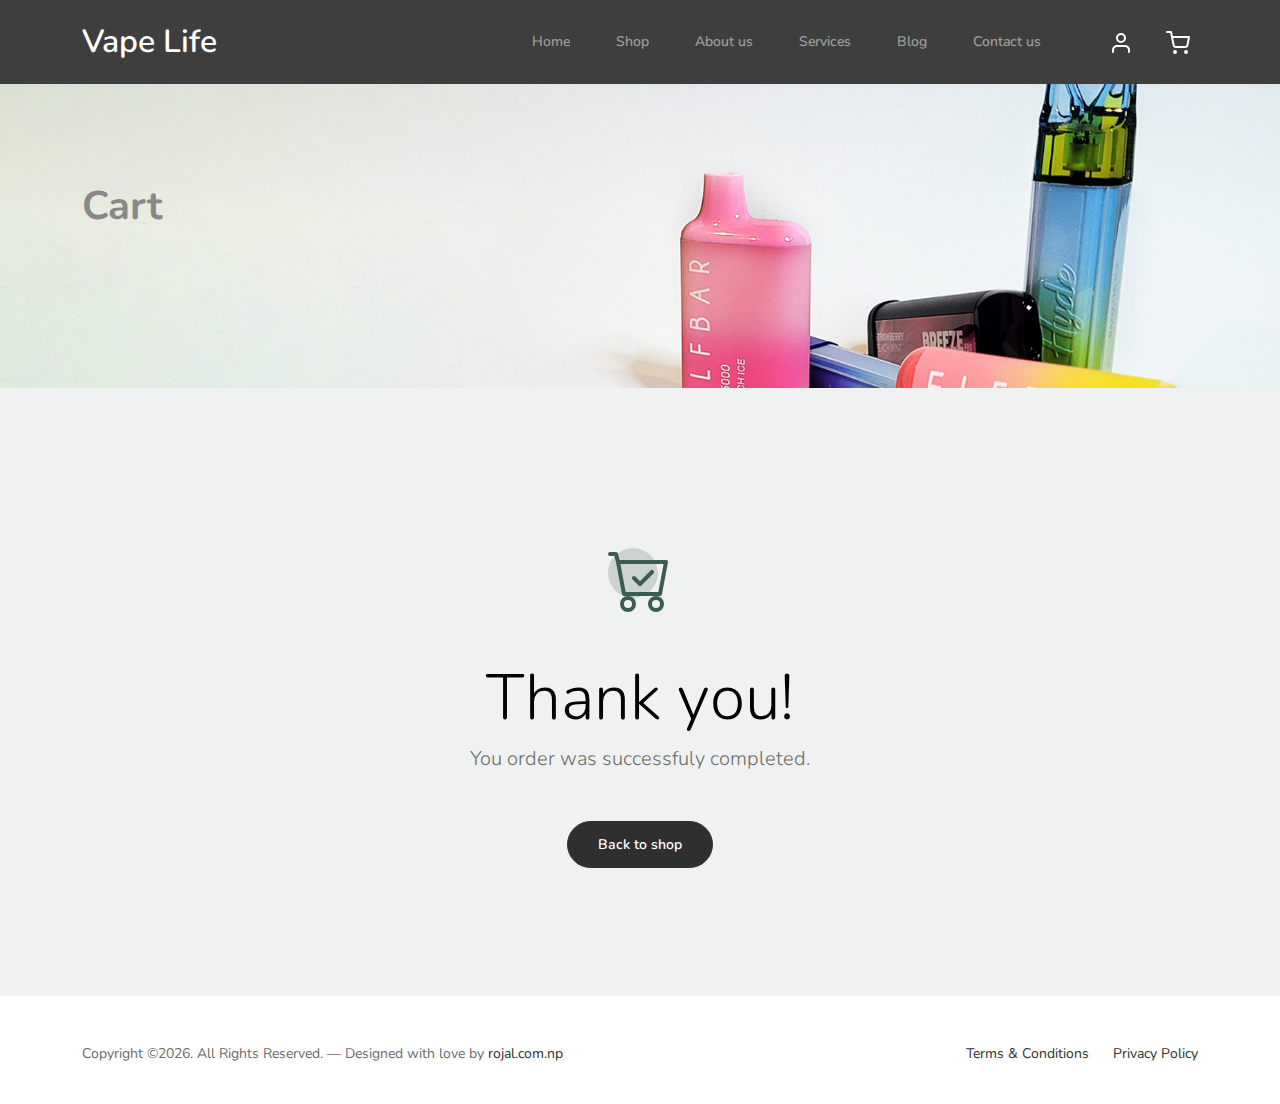
<file: E-commerces/e-commerce/thankyou.html>
<!doctype html>
<html lang="en">
<head>
  <meta charset="utf-8">
  <meta name="viewport" content="width=device-width, initial-scale=1, shrink-to-fit=no">
  <meta name="author" content="Untree.co">
  <link rel="shortcut icon" href="favicon.png">

  <meta name="description" content="" />
  <meta name="keywords" content="bootstrap, bootstrap4" />

		<!-- Bootstrap CSS -->
		<link href="css/bootstrap.min.css" rel="stylesheet">
		<link href="https://cdnjs.cloudflare.com/ajax/libs/font-awesome/6.0.0-beta3/css/all.min.css" rel="stylesheet">
		<link href="css/tiny-slider.css" rel="stylesheet">
		<link href="css/style.css" rel="stylesheet">
		<title>Thankyou</title>
	</head>

	<body>

		<!-- Start Header/Navigation -->
		<nav class="custom-navbar navbar navbar navbar-expand-md navbar-dark bg-dark" arial-label="Furni navigation bar">

			<div class="container">
				<a class="navbar-brand" href="index.html">Vape Life</a>

				<button class="navbar-toggler" type="button" data-bs-toggle="collapse" data-bs-target="#navbarsFurni" aria-controls="navbarsFurni" aria-expanded="false" aria-label="Toggle navigation">
					<span class="navbar-toggler-icon"></span>
				</button>

				<div class="collapse navbar-collapse" id="navbarsFurni">
					<ul class="custom-navbar-nav navbar-nav ms-auto mb-2 mb-md-0">
						<li class="nav-item ">
							<a class="nav-link" href="index.html">Home</a>
						</li>
						<li><a class="nav-link" href="shop.html">Shop</a></li>
						<li><a class="nav-link" href="about.html">About us</a></li>
						<li><a class="nav-link" href="services.html">Services</a></li>
						<li><a class="nav-link" href="blog.html">Blog</a></li>
						<li><a class="nav-link" href="contact.html">Contact us</a></li>
					</ul>

					<ul class="custom-navbar-cta navbar-nav mb-2 mb-md-0 ms-5">
						<li><a class="nav-link" href="#"><img src="images/user.svg"></a></li>
						<li><a class="nav-link" href="cart.html"><img src="images/cart.svg"></a></li>
					</ul>
				</div>
			</div>
				
		</nav>
		<!-- End Header/Navigation -->

		<!-- Start Hero Section -->
			<div class="hero">
				<div class="container">
					<div class="row justify-content-between">
						<div class="col-lg-5">
							<div class="intro-excerpt">
								<h1>Cart</h1>
							</div>
						</div>
						<div class="col-lg-7">
							
						</div>
					</div>
				</div>
			</div>
		<!-- End Hero Section -->

		

		<div class="untree_co-section">
    <div class="container">
      <div class="row">
        <div class="col-md-12 text-center pt-5">
          <span class="display-3 thankyou-icon text-primary">
            <svg width="1em" height="1em" viewBox="0 0 16 16" class="bi bi-cart-check mb-5" fill="currentColor" xmlns="http://www.w3.org/2000/svg">
              <path fill-rule="evenodd" d="M11.354 5.646a.5.5 0 0 1 0 .708l-3 3a.5.5 0 0 1-.708 0l-1.5-1.5a.5.5 0 1 1 .708-.708L8 8.293l2.646-2.647a.5.5 0 0 1 .708 0z"/>
              <path fill-rule="evenodd" d="M0 1.5A.5.5 0 0 1 .5 1H2a.5.5 0 0 1 .485.379L2.89 3H14.5a.5.5 0 0 1 .491.592l-1.5 8A.5.5 0 0 1 13 12H4a.5.5 0 0 1-.491-.408L2.01 3.607 1.61 2H.5a.5.5 0 0 1-.5-.5zM3.102 4l1.313 7h8.17l1.313-7H3.102zM5 12a2 2 0 1 0 0 4 2 2 0 0 0 0-4zm7 0a2 2 0 1 0 0 4 2 2 0 0 0 0-4zm-7 1a1 1 0 1 0 0 2 1 1 0 0 0 0-2zm7 0a1 1 0 1 0 0 2 1 1 0 0 0 0-2z"/>
            </svg>
          </span>
          <h2 class="display-3 text-black">Thank you!</h2>
          <p class="lead mb-5">You order was successfuly completed.</p>
          <p><a href="shop.html" class="btn btn-sm btn-outline-black">Back to shop</a></p>
        </div>
      </div>
    </div>
  </div>

		<!-- Start Footer Section -->
		<footer class="footer-section">
			<div class="container relative">






					<div class="row pt-4">
						<div class="col-lg-6">
							<p class="mb-2 text-center text-lg-start">Copyright &copy;<script>document.write(new Date().getFullYear());</script>. All Rights Reserved. &mdash; Designed with love by <a href="#">rojal.com.np</a>
							</p>
						</div>

						<div class="col-lg-6 text-center text-lg-end">
							<ul class="list-unstyled d-inline-flex ms-auto">
								<li class="me-4"><a href="#">Terms &amp; Conditions</a></li>
								<li><a href="#">Privacy Policy</a></li>
							</ul>
						</div>

					</div>
				</div>

			</div>
		</footer>
		<!-- End Footer Section -->	


		<script src="js/bootstrap.bundle.min.js"></script>
		<script src="js/tiny-slider.js"></script>
		<script src="js/custom.js"></script>
	</body>

</html>
</file>
<file: E-commerces/e-commerce/css/tiny-slider.css>
.tns-outer{padding:0 !important}.tns-outer [hidden]{display:none !important}.tns-outer [aria-controls],.tns-outer [data-action]{cursor:pointer}.tns-slider{-webkit-transition:all 0s;-moz-transition:all 0s;transition:all 0s}.tns-slider>.tns-item{-webkit-box-sizing:border-box;-moz-box-sizing:border-box;box-sizing:border-box}.tns-horizontal.tns-subpixel{white-space:nowrap}.tns-horizontal.tns-subpixel>.tns-item{display:inline-block;vertical-align:top;white-space:normal}.tns-horizontal.tns-no-subpixel:after{content:'';display:table;clear:both}.tns-horizontal.tns-no-subpixel>.tns-item{float:left}.tns-horizontal.tns-carousel.tns-no-subpixel>.tns-item{margin-right:-100%}.tns-no-calc{position:relative;left:0}.tns-gallery{position:relative;left:0;min-height:1px}.tns-gallery>.tns-item{position:absolute;left:-100%;-webkit-transition:transform 0s, opacity 0s;-moz-transition:transform 0s, opacity 0s;transition:transform 0s, opacity 0s}.tns-gallery>.tns-slide-active{position:relative;left:auto !important}.tns-gallery>.tns-moving{-webkit-transition:all 0.25s;-moz-transition:all 0.25s;transition:all 0.25s}.tns-autowidth{display:inline-block}.tns-lazy-img{-webkit-transition:opacity 0.6s;-moz-transition:opacity 0.6s;transition:opacity 0.6s;opacity:0.6}.tns-lazy-img.tns-complete{opacity:1}.tns-ah{-webkit-transition:height 0s;-moz-transition:height 0s;transition:height 0s}.tns-ovh{overflow:hidden}.tns-visually-hidden{position:absolute;left:-10000em}.tns-transparent{opacity:0;visibility:hidden}.tns-fadeIn{opacity:1;filter:alpha(opacity=100);z-index:0}.tns-normal,.tns-fadeOut{opacity:0;filter:alpha(opacity=0);z-index:-1}.tns-vpfix{white-space:nowrap}.tns-vpfix>div,.tns-vpfix>li{display:inline-block}.tns-t-subp2{margin:0 auto;width:310px;position:relative;height:10px;overflow:hidden}.tns-t-ct{width:2333.3333333%;width:-webkit-calc(100% * 70 / 3);width:-moz-calc(100% * 70 / 3);width:calc(100% * 70 / 3);position:absolute;right:0}.tns-t-ct:after{content:'';display:table;clear:both}.tns-t-ct>div{width:1.4285714%;width:-webkit-calc(100% / 70);width:-moz-calc(100% / 70);width:calc(100% / 70);height:10px;float:left}

/*# sourceMappingURL=sourcemaps/tiny-slider.css.map */
</file>
<file: E-commerces/e-commerce/css/style.css>
/*@import url("https://fonts.googleapis.com/css2?family=Inter:wght@400;500;600;700;800&display=swap");*/
@import url("https://fonts.googleapis.com/css2?family=Nunito:wght@400;500;600;700&display=swap");

body {
  overflow-x: hidden;
  position: relative; }

body {
  font-family: "Nunito", sans-serif;
  font-weight: 400;
  line-height: 28px;
  color: #6a6a6a;
  font-size: 14px;
  background-color: #eff2f1; }

a {
  text-decoration: none;
  -webkit-transition: .3s all ease;
  -o-transition: .3s all ease;
  transition: .3s all ease;
  color: #2f2f2f;
  text-decoration: underline; }
  a:hover {
    color: #2f2f2f;
    text-decoration: none; }
  a.more {
    font-weight: 600; }

.custom-navbar {
  background: #3e3e3e !important;
  padding-top: 20px;
  padding-bottom: 20px; }
  .custom-navbar .navbar-brand {
    font-size: 32px;
    font-weight: 600; }
    .custom-navbar .navbar-brand > span {
      opacity: .4; }
  .custom-navbar .navbar-toggler {
    border-color: transparent; }
    .custom-navbar .navbar-toggler:active, .custom-navbar .navbar-toggler:focus {
      -webkit-box-shadow: none;
      box-shadow: none;
      outline: none; }
  @media (min-width: 992px) {
    .custom-navbar .custom-navbar-nav li {
      margin-left: 15px;
      margin-right: 15px; } }
  .custom-navbar .custom-navbar-nav li a {
    font-weight: 500;
    color: #ffffff !important;
    opacity: .5;
    -webkit-transition: .3s all ease;
    -o-transition: .3s all ease;
    transition: .3s all ease;
    position: relative; }
    @media (min-width: 768px) {
      .custom-navbar .custom-navbar-nav li a:before {
        content: "";
        position: absolute;
        bottom: 0;
        left: 8px;
        right: 8px;
        background: #f9bf29;
        height: 5px;
        opacity: 1;
        visibility: visible;
        width: 0;
        -webkit-transition: .15s all ease-out;
        -o-transition: .15s all ease-out;
        transition: .15s all ease-out; } }
    .custom-navbar .custom-navbar-nav li a:hover {
      opacity: 1; }
      .custom-navbar .custom-navbar-nav li a:hover:before {
        width: calc(100% - 16px); }
  .custom-navbar .custom-navbar-nav li.active a {
    opacity: 1; }
    .custom-navbar .custom-navbar-nav li.active a:before {
      width: calc(100% - 16px); }
  .custom-navbar .custom-navbar-cta {
    margin-left: 0 !important;
    -webkit-box-orient: horizontal;
    -webkit-box-direction: normal;
    -ms-flex-direction: row;
    flex-direction: row; }
    @media (min-width: 768px) {
      .custom-navbar .custom-navbar-cta {
        margin-left: 40px !important; } }
    .custom-navbar .custom-navbar-cta li {
      margin-left: 0px;
      margin-right: 0px; }
      .custom-navbar .custom-navbar-cta li:first-child {
        margin-right: 20px; }

.hero {
  background: url("../images/banner.png") no-repeat;
  background-size: cover;
  padding: calc(4rem - 30px) 0 0rem 0; }
  @media (min-width: 768px) {
    .hero {
      padding: calc(4rem - 30px) 0 4rem 0; } }
  @media (min-width: 992px) {
    .hero {
      padding: calc(8rem - 30px) 0 8rem 0; } }
  .hero .intro-excerpt {
    position: relative;
    z-index: 4; }
    @media (min-width: 992px) {
      .hero .intro-excerpt {
        max-width: 450px; } }
  .hero h1 {
    font-weight: 700;
    color: #888888;
    margin-bottom: 30px; }
    @media (min-width: 1400px) {
      .hero h1 {
        font-size: 54px; } }
  .hero p {
    color: #888888;
    margin-botom: 30px; }




    .hero .hero-img-wrap:after {
      content: "";
      position: absolute;
      width: 255px;
      height: 217px;
      background-image: url("../images/dots-light.svg");
      background-size: contain;
      background-repeat: no-repeat;
      right: -100px;
      top: -0px; }
      @media (min-width: 1200px) {
        .hero .hero-img-wrap:after {
          top: -40px; } }

.btn {
  font-weight: 600;
  padding: 12px 30px;
  border-radius: 30px;
  color: #ffffff;
  background: #2f2f2f;
  border-color: #2f2f2f; }
  .btn:hover {
    color: #ffffff;
    background: #222222;
    border-color: #222222; }
  .btn:active, .btn:focus {
    outline: none !important;
    -webkit-box-shadow: none;
    box-shadow: none; }
  .btn.btn-primary {
    background: #3b5d50;
    border-color: #3b5d50; }
    .btn.btn-primary:hover {
      background: #314d43;
      border-color: #314d43; }
  .btn.btn-secondary {
    color: #2f2f2f;
    background: #f9bf29;
    border-color: #f9bf29; }
    .btn.btn-secondary:hover {
      background: #f8b810;
      border-color: #f8b810; }
  .btn.btn-white-outline {
    background: transparent;
    border-width: 2px;
    border-color: rgba(255, 255, 255, 0.3); }
    .btn.btn-white-outline:hover {
      border-color: white;
      color: #ffffff; }

.section-title {
  color: #2f2f2f; }

.product-section {
  padding: 7rem 0; }
  .product-section .product-item {
    text-align: center;
    text-decoration: none;
    display: block;
    position: relative;
    padding-bottom: 50px;
    cursor: pointer; }
    .product-section .product-item .product-thumbnail {
      margin-bottom: 30px;
      position: relative;
      top: 0;
      -webkit-transition: .3s all ease;
      -o-transition: .3s all ease;
      transition: .3s all ease; }
    .product-section .product-item h3 {
      font-weight: 600;
      font-size: 16px; }
    .product-section .product-item strong {
      font-weight: 800 !important;
      font-size: 18px !important; }
    .product-section .product-item h3, .product-section .product-item strong {
      color: #2f2f2f;
      text-decoration: none; }
    .product-section .product-item .icon-cross {
      position: absolute;
      width: 35px;
      height: 35px;
      display: inline-block;
      background: #2f2f2f;
      bottom: 15px;
      left: 50%;
      -webkit-transform: translateX(-50%);
      -ms-transform: translateX(-50%);
      transform: translateX(-50%);
      margin-bottom: -17.5px;
      border-radius: 50%;
      opacity: 0;
      visibility: hidden;
      -webkit-transition: .3s all ease;
      -o-transition: .3s all ease;
      transition: .3s all ease; }
      .product-section .product-item .icon-cross img {
        position: absolute;
        left: 50%;
        top: 50%;
        -webkit-transform: translate(-50%, -50%);
        -ms-transform: translate(-50%, -50%);
        transform: translate(-50%, -50%); }
    .product-section .product-item:before {
      bottom: 0;
      left: 0;
      right: 0;
      position: absolute;
      content: "";
      background: #dce5e4;
      height: 0%;
      z-index: -1;
      border-radius: 10px;
      -webkit-transition: .3s all ease;
      -o-transition: .3s all ease;
      transition: .3s all ease; }
    .product-section .product-item:hover .product-thumbnail {
      top: -25px; }
    .product-section .product-item:hover .icon-cross {
      bottom: 0;
      opacity: 1;
      visibility: visible; }
    .product-section .product-item:hover:before {
      height: 70%; }

.why-choose-section {
  padding: 7rem 0; }
  .why-choose-section .img-wrap {
    position: relative; }
    .why-choose-section .img-wrap:before {
      position: absolute;
      content: "";
      width: 255px;
      height: 217px;
      background-image: url("../images/dots-yellow.svg");
      background-repeat: no-repeat;
      background-size: contain;
      -webkit-transform: translate(-40%, -40%);
      -ms-transform: translate(-40%, -40%);
      transform: translate(-40%, -40%);
      z-index: -1; }
    .why-choose-section .img-wrap img {
      border-radius: 20px; }

.feature {
  margin-bottom: 30px; }
  .feature .icon {
    display: inline-block;
    position: relative;
    margin-bottom: 20px; }
    .feature .icon:before {
      content: "";
      width: 33px;
      height: 33px;
      position: absolute;
      background: rgba(59, 93, 80, 0.2);
      border-radius: 50%;
      right: -8px;
      bottom: 0; }
  .feature h3 {
    font-size: 14px;
    color: #2f2f2f; }
  .feature p {
    font-size: 14px;
    line-height: 22px;
    color: #6a6a6a; }

.custom-list {
  width: 100%; }
  .custom-list li {
    display: inline-block;
    width: calc(50% - 20px);
    margin-bottom: 12px;
    line-height: 1.5;
    position: relative;
    padding-left: 20px; }
    .custom-list li:before {
      content: "";
      width: 8px;
      height: 8px;
      border-radius: 50%;
      border: 2px solid #3b5d50;
      position: absolute;
      left: 0;
      top: 8px; }

.popular-product {
  padding: 0 0 7rem 0; }
  .popular-product .product-item-sm h3 {
    font-size: 14px;
    font-weight: 700;
    color: #2f2f2f; }
  .popular-product .product-item-sm a {
    text-decoration: none;
    color: #2f2f2f;
    -webkit-transition: .3s all ease;
    -o-transition: .3s all ease;
    transition: .3s all ease; }
    .popular-product .product-item-sm a:hover {
      color: rgba(47, 47, 47, 0.5); }
  .popular-product .product-item-sm p {
    line-height: 1.4;
    margin-bottom: 10px;
    font-size: 14px; }
  .popular-product .product-item-sm .thumbnail {
    margin-right: 10px;
    -webkit-box-flex: 0;
    -ms-flex: 0 0 120px;
    flex: 0 0 120px;
    position: relative; }
    .popular-product .product-item-sm .thumbnail:before {
      content: "";
      position: absolute;
      border-radius: 20px;
      background: #dce5e4;
      width: 98px;
      height: 98px;
      top: 50%;
      left: 50%;
      -webkit-transform: translate(-50%, -50%);
      -ms-transform: translate(-50%, -50%);
      transform: translate(-50%, -50%);
      z-index: -1; }

.testimonial-section {
  padding: 3rem 0 7rem 0; }

.testimonial-slider-wrap {
  position: relative; }
  .testimonial-slider-wrap .tns-inner {
    padding-top: 30px; }
  .testimonial-slider-wrap .item .testimonial-block blockquote {
    font-size: 16px; }
    @media (min-width: 768px) {
      .testimonial-slider-wrap .item .testimonial-block blockquote {
        line-height: 32px;
        font-size: 18px; } }
  .testimonial-slider-wrap .item .testimonial-block .author-info .author-pic {
    margin-bottom: 20px; }
    .testimonial-slider-wrap .item .testimonial-block .author-info .author-pic img {
      max-width: 80px;
      border-radius: 50%; }
  .testimonial-slider-wrap .item .testimonial-block .author-info h3 {
    font-size: 14px;
    font-weight: 700;
    color: #2f2f2f;
    margin-bottom: 0; }
  .testimonial-slider-wrap #testimonial-nav {
    position: absolute;
    top: 50%;
    z-index: 99;
    width: 100%;
    display: none; }
    @media (min-width: 768px) {
      .testimonial-slider-wrap #testimonial-nav {
        display: block; } }
    .testimonial-slider-wrap #testimonial-nav > span {
      cursor: pointer;
      position: absolute;
      width: 58px;
      height: 58px;
      line-height: 58px;
      border-radius: 50%;
      background: rgba(59, 93, 80, 0.1);
      color: #2f2f2f;
      -webkit-transition: .3s all ease;
      -o-transition: .3s all ease;
      transition: .3s all ease; }
      .testimonial-slider-wrap #testimonial-nav > span:hover {
        background: #3b5d50;
        color: #ffffff; }
    .testimonial-slider-wrap #testimonial-nav .prev {
      left: -10px; }
    .testimonial-slider-wrap #testimonial-nav .next {
      right: 0; }
  .testimonial-slider-wrap .tns-nav {
    position: absolute;
    bottom: -50px;
    left: 50%;
    -webkit-transform: translateX(-50%);
    -ms-transform: translateX(-50%);
    transform: translateX(-50%); }
    .testimonial-slider-wrap .tns-nav button {
      background: none;
      border: none;
      display: inline-block;
      position: relative;
      width: 0 !important;
      height: 7px !important;
      margin: 2px; }
      .testimonial-slider-wrap .tns-nav button:active, .testimonial-slider-wrap .tns-nav button:focus, .testimonial-slider-wrap .tns-nav button:hover {
        outline: none;
        -webkit-box-shadow: none;
        box-shadow: none;
        background: none; }
      .testimonial-slider-wrap .tns-nav button:before {
        display: block;
        width: 7px;
        height: 7px;
        left: 0;
        top: 0;
        position: absolute;
        content: "";
        border-radius: 50%;
        -webkit-transition: .3s all ease;
        -o-transition: .3s all ease;
        transition: .3s all ease;
        background-color: #d6d6d6; }
      .testimonial-slider-wrap .tns-nav button:hover:before, .testimonial-slider-wrap .tns-nav button.tns-nav-active:before {
        background-color: #3b5d50; }

.before-footer-section {
  padding: 7rem 0 12rem 0 !important; }


.blog-section {
  padding: 7rem 0 12rem 0; }
  .blog-section .post-entry a {
    text-decoration: none; }
  .blog-section .post-entry .post-thumbnail {
    display: block;
    margin-bottom: 20px; }
    .blog-section .post-entry .post-thumbnail img {
      border-radius: 20px;
      -webkit-transition: .3s all ease;
      -o-transition: .3s all ease;
      transition: .3s all ease; }
  .blog-section .post-entry .post-content-entry {
    padding-left: 15px;
    padding-right: 15px; }
    .blog-section .post-entry .post-content-entry h3 {
      font-size: 16px;
      margin-bottom: 0;
      font-weight: 600;
      margin-bottom: 7px; }
    .blog-section .post-entry .post-content-entry .meta {
      font-size: 14px; }
      .blog-section .post-entry .post-content-entry .meta a {
        font-weight: 600; }
  .blog-section .post-entry:hover .post-thumbnail img, .blog-section .post-entry:focus .post-thumbnail img {
    opacity: .7; }

.footer-section {
  padding: 20px 0;
  background: #ffffff; }
  .footer-section .relative {
    position: relative; }
  .footer-section a {
    text-decoration: none;
    color: #2f2f2f;
    -webkit-transition: .3s all ease;
    -o-transition: .3s all ease;
    transition: .3s all ease; }
    .footer-section a:hover {
      color: rgba(47, 47, 47, 0.5); }
  .footer-section .subscription-form {
    margin-bottom: 40px;
    position: relative;
    z-index: 2;
    margin-top: 100px; }
    @media (min-width: 992px) {
      .footer-section .subscription-form {
        margin-top: 0px;
        margin-bottom: 80px; } }
    .footer-section .subscription-form h3 {
      font-size: 18px;
      font-weight: 500;
      color: #3b5d50; }
    .footer-section .subscription-form .form-control {
      height: 50px;
      border-radius: 10px;
      font-family: "Nunito", sans-serif; }
      .footer-section .subscription-form .form-control:active, .footer-section .subscription-form .form-control:focus {
        outline: none;
        -webkit-box-shadow: none;
        box-shadow: none;
        border-color: #3b5d50;
        -webkit-box-shadow: 0 1px 4px 0 rgba(0, 0, 0, 0.2);
        box-shadow: 0 1px 4px 0 rgba(0, 0, 0, 0.2); }
      .footer-section .subscription-form .form-control::-webkit-input-placeholder {
        font-size: 14px; }
      .footer-section .subscription-form .form-control::-moz-placeholder {
        font-size: 14px; }
      .footer-section .subscription-form .form-control:-ms-input-placeholder {
        font-size: 14px; }
      .footer-section .subscription-form .form-control:-moz-placeholder {
        font-size: 14px; }
    .footer-section .subscription-form .btn {
      border-radius: 10px !important; }
  .footer-section .sofa-img {
    position: absolute;
    top: -200px;
    z-index: 1;
    right: 0; }
    .footer-section .sofa-img img {
      max-width: 380px; }
  .footer-section .links-wrap {
    margin-top: 0px; }
    @media (min-width: 992px) {
      .footer-section .links-wrap {
        margin-top: 54px; } }
    .footer-section .links-wrap ul li {
      margin-bottom: 10px; }
  .footer-section .footer-logo-wrap .footer-logo {
    font-size: 32px;
    font-weight: 500;
    text-decoration: none;
    color: #3b5d50; }
  .footer-section .custom-social li {
    margin: 2px;
    display: inline-block; }
    .footer-section .custom-social li a {
      width: 40px;
      height: 40px;
      text-align: center;
      line-height: 40px;
      display: inline-block;
      background: #dce5e4;
      color: #3b5d50;
      border-radius: 50%; }
      .footer-section .custom-social li a:hover {
        background: #3b5d50;
        color: #ffffff; }
  .footer-section .border-top {
    border-color: #dce5e4; }
    .footer-section .border-top.copyright {
      font-size: 14px !important; }

.untree_co-section {
  padding: 7rem 0; }


.form-control {
  height: 50px;
  border-radius: 10px;
  font-family: "Nunito", sans-serif; }
  .form-control:active, .form-control:focus {
    outline: none;
    -webkit-box-shadow: none;
    box-shadow: none;
    border-color: #3b5d50;
    -webkit-box-shadow: 0 1px 4px 0 rgba(0, 0, 0, 0.2);
    box-shadow: 0 1px 4px 0 rgba(0, 0, 0, 0.2); }
  .form-control::-webkit-input-placeholder {
    font-size: 14px; }
  .form-control::-moz-placeholder {
    font-size: 14px; }
  .form-control:-ms-input-placeholder {
    font-size: 14px; }
  .form-control:-moz-placeholder {
    font-size: 14px; }

.service {
  line-height: 1.5; }
  .service .service-icon {
    border-radius: 10px;
    -webkit-box-flex: 0;
    -ms-flex: 0 0 50px;
    flex: 0 0 50px;
    height: 50px;
    line-height: 50px;
    text-align: center;
    background: #3b5d50;
    margin-right: 20px;
    color: #ffffff; }

textarea {
  height: auto !important; }

.site-blocks-table {
  overflow: auto; }
  .site-blocks-table .product-thumbnail {
    width: 200px; }
  .site-blocks-table .btn {
    padding: 2px 10px; }
  .site-blocks-table thead th {
    padding: 30px;
    text-align: center;
    border-width: 0px !important;
    vertical-align: middle;
    color: rgba(0, 0, 0, 0.8);
    font-size: 18px; }
  .site-blocks-table td {
    padding: 20px;
    text-align: center;
    vertical-align: middle;
    color: rgba(0, 0, 0, 0.8); }
  .site-blocks-table tbody tr:first-child td {
    border-top: 1px solid #3b5d50 !important; }
  .site-blocks-table .btn {
    background: none !important;
    color: #000000;
    border: none;
    height: auto !important; }

.site-block-order-table th {
  border-top: none !important;
  border-bottom-width: 1px !important; }

.site-block-order-table td, .site-block-order-table th {
  color: #000000; }

.couponcode-wrap input {
  border-radius: 10px !important; }

.text-primary {
  color: #3b5d50 !important; }

.thankyou-icon {
  position: relative;
  color: #3b5d50; }
  .thankyou-icon:before {
    position: absolute;
    content: "";
    width: 50px;
    height: 50px;
    border-radius: 50%;
    background: rgba(59, 93, 80, 0.2); }


.before-footer-section-nopadding{
  padding-bottom: 0 !important;
}
</file>
<file: E-commerces/e-commerce/css/login.css>
/* BASIC */

html {
    background-color: #56baed;
}

body {
    font-family: "Poppins", sans-serif;
    height: 100vh;
}

a {
    color: #92badd;
    display:inline-block;
    text-decoration: none;
    font-weight: 400;
}

h2 {
    text-align: center;
    font-size: 16px;
    font-weight: 600;
    text-transform: uppercase;
    display:inline-block;
    margin: 40px 8px 10px 8px;
    color: #cccccc;
}



/* STRUCTURE */

.wrapper {
    display: flex;
    align-items: center;
    flex-direction: column;
    justify-content: center;
    width: 100%;
    min-height: 100%;
    padding: 20px;
}

#formContent {
    -webkit-border-radius: 10px 10px 10px 10px;
    border-radius: 10px 10px 10px 10px;
    background: #fff;
    padding: 30px;
    width: 90%;
    max-width: 450px;
    position: relative;
    padding: 0px;
    -webkit-box-shadow: 0 30px 60px 0 rgba(0,0,0,0.3);
    box-shadow: 0 30px 60px 0 rgba(0,0,0,0.3);
    text-align: center;
}

#formFooter {
    background-color: #f6f6f6;
    border-top: 1px solid #dce8f1;
    padding: 25px;
    text-align: center;
    -webkit-border-radius: 0 0 10px 10px;
    border-radius: 0 0 10px 10px;
}



/* TABS */

h2.inactive {
    color: #cccccc;
}

h2.active {
    color: #0d0d0d;
    border-bottom: 2px solid #5fbae9;
}



/* FORM TYPOGRAPHY*/

input[type=button], input[type=submit], input[type=reset]  {
    background-color: #56baed;
    border: none;
    color: white;
    padding: 15px 80px;
    text-align: center;
    text-decoration: none;
    display: inline-block;
    text-transform: uppercase;
    font-size: 13px;
    -webkit-box-shadow: 0 10px 30px 0 rgba(95,186,233,0.4);
    box-shadow: 0 10px 30px 0 rgba(95,186,233,0.4);
    -webkit-border-radius: 5px 5px 5px 5px;
    border-radius: 5px 5px 5px 5px;
    margin: 5px 20px 40px 20px;
    -webkit-transition: all 0.3s ease-in-out;
    -moz-transition: all 0.3s ease-in-out;
    -ms-transition: all 0.3s ease-in-out;
    -o-transition: all 0.3s ease-in-out;
    transition: all 0.3s ease-in-out;
}

input[type=button]:hover, input[type=submit]:hover, input[type=reset]:hover  {
    background-color: #39ace7;
}

input[type=button]:active, input[type=submit]:active, input[type=reset]:active  {
    -moz-transform: scale(0.95);
    -webkit-transform: scale(0.95);
    -o-transform: scale(0.95);
    -ms-transform: scale(0.95);
    transform: scale(0.95);
}

input {
    background-color: #f6f6f6;
    border: none;
    color: #0d0d0d;
    padding: 15px 32px;
    text-align: center;
    text-decoration: none;
    display: inline-block;
    font-size: 16px;
    margin: 5px;
    width: 85%;
    border: 2px solid #f6f6f6;
    -webkit-transition: all 0.5s ease-in-out;
    -moz-transition: all 0.5s ease-in-out;
    -ms-transition: all 0.5s ease-in-out;
    -o-transition: all 0.5s ease-in-out;
    transition: all 0.5s ease-in-out;
    -webkit-border-radius: 5px 5px 5px 5px;
    border-radius: 5px 5px 5px 5px;
}

input[type=text]:focus {
    background-color: #fff;
    border-bottom: 2px solid #5fbae9;
}

input[type=text]:placeholder {
    color: #cccccc;
}



/* ANIMATIONS */

/* Simple CSS3 Fade-in-down Animation */
.fadeInDown {
    -webkit-animation-name: fadeInDown;
    animation-name: fadeInDown;
    -webkit-animation-duration: 1s;
    animation-duration: 1s;
    -webkit-animation-fill-mode: both;
    animation-fill-mode: both;
}

@-webkit-keyframes fadeInDown {
    0% {
        opacity: 0;
        -webkit-transform: translate3d(0, -100%, 0);
        transform: translate3d(0, -100%, 0);
    }
    100% {
        opacity: 1;
        -webkit-transform: none;
        transform: none;
    }
}

@keyframes fadeInDown {
    0% {
        opacity: 0;
        -webkit-transform: translate3d(0, -100%, 0);
        transform: translate3d(0, -100%, 0);
    }
    100% {
        opacity: 1;
        -webkit-transform: none;
        transform: none;
    }
}

/* Simple CSS3 Fade-in Animation */
@-webkit-keyframes fadeIn { from { opacity:0; } to { opacity:1; } }
@-moz-keyframes fadeIn { from { opacity:0; } to { opacity:1; } }
@keyframes fadeIn { from { opacity:0; } to { opacity:1; } }

.fadeIn {
    opacity:0;
    -webkit-animation:fadeIn ease-in 1;
    -moz-animation:fadeIn ease-in 1;
    animation:fadeIn ease-in 1;

    -webkit-animation-fill-mode:forwards;
    -moz-animation-fill-mode:forwards;
    animation-fill-mode:forwards;

    -webkit-animation-duration:1s;
    -moz-animation-duration:1s;
    animation-duration:1s;
}

.fadeIn.first {
    -webkit-animation-delay: 0.4s;
    -moz-animation-delay: 0.4s;
    animation-delay: 0.4s;
}

.fadeIn.second {
    -webkit-animation-delay: 0.6s;
    -moz-animation-delay: 0.6s;
    animation-delay: 0.6s;
}

.fadeIn.third {
    -webkit-animation-delay: 0.8s;
    -moz-animation-delay: 0.8s;
    animation-delay: 0.8s;
}

.fadeIn.fourth {
    -webkit-animation-delay: 1s;
    -moz-animation-delay: 1s;
    animation-delay: 1s;
}

/* Simple CSS3 Fade-in Animation */
.underlineHover:after {
    display: block;
    left: 0;
    bottom: -10px;
    width: 0;
    height: 2px;
    background-color: #56baed;
    content: "";
    transition: width 0.2s;
}

.underlineHover:hover {
    color: #0d0d0d;
}

.underlineHover:hover:after{
    width: 100%;
}



/* OTHERS */

*:focus {
    outline: none;
}

#icon {
    width:60%;
}

.fadeIn.first img {
    width: 100px;
    height: 100px;
}
</file>
